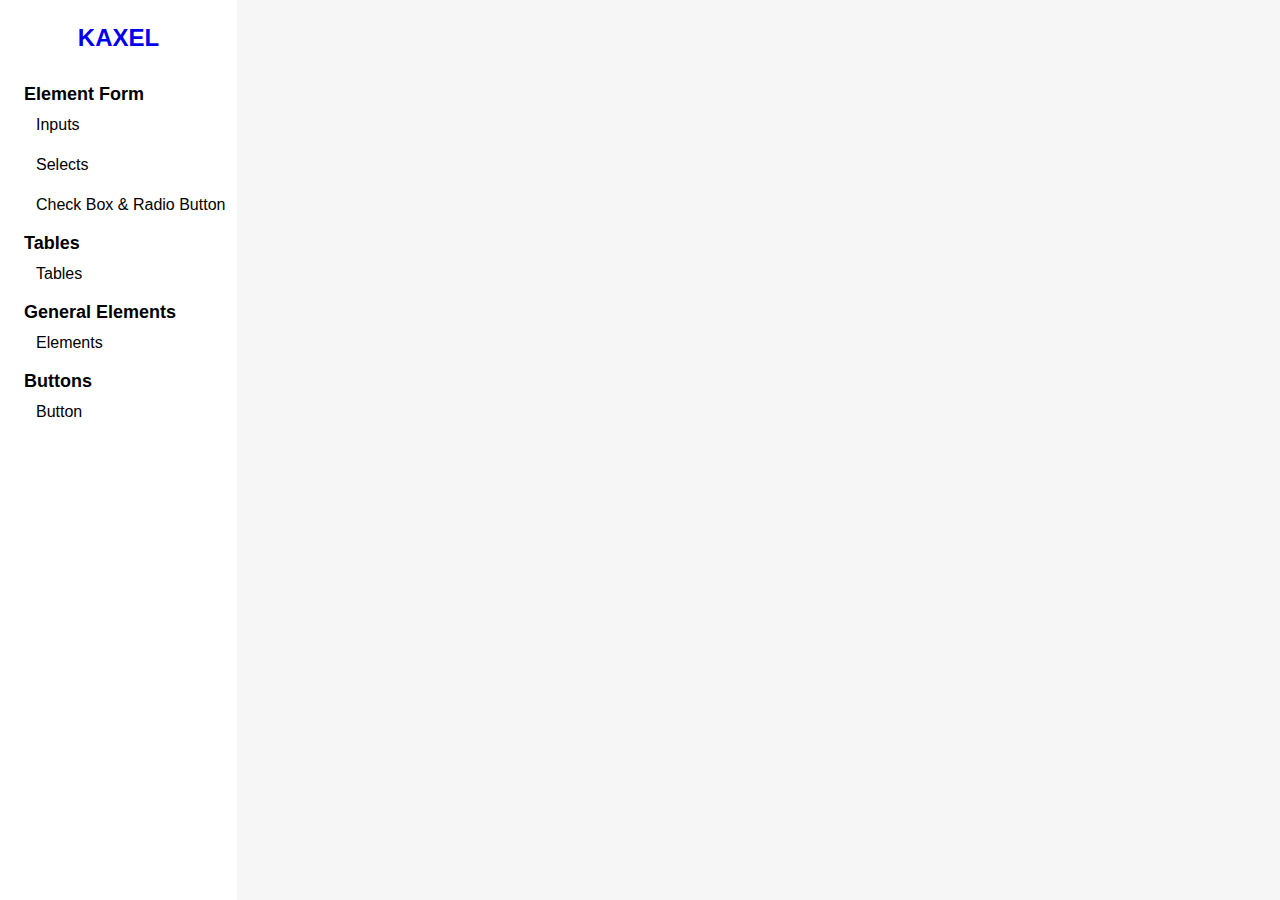
<file: index.html>
<!DOCTYPE html>
<html lang="en">

<head>
    <meta charset="UTF-8">
    <meta http-equiv="X-UA-Compatible" content="IE=edge">
    <meta name="viewport" content="width=device-width, initial-scale=1.0">
    <link rel="stylesheet" href="assets/index.css">
    <script src="https://ajax.googleapis.com/ajax/libs/jquery/3.6.1/jquery.min.js"></script>
    <script type="text/javascript" src="script.js"></script>
    <title>Document</title>
</head>

<body>
    <div class="app">
        <aside class="sidebar">
            <h1><a href="index.html">KAXEL</a></h1>
            <nav class="menu">
                <div class="parent">
                    Element Form
                    <a href="inputs.html" target="iframe" class="menu-item">Inputs</a>
                    <a href="selects.html" target="iframe" class="menu-item">Selects</a>
                    <a href="checkbox.html" target="iframe" class="menu-item">Check Box & Radio Button</a>
                </div>
                <div class="parent">
                    Tables
                    <a href="tables.html" target="iframe" class="menu-item">Tables</a>
                </div>
                <div class="parent">
                    General Elements
                    <a href="generales.html" target="iframe" class="menu-item">Elements</a>
                </div>
                <div class="parent">
                    Buttons
                    <a href="buttons.html" target="iframe" class="menu-item">Button</a>
                </div>
            </nav>
        </aside>
        <main class="content">
            <div class="menu-toggle">
                <div class="hamburger">
                    <span class="bar"></span>
                </div>
            </div>
            <iframe class="iframe" name="iframe" frameborder="0""></iframe>
        </main>
    </div>
</body>

</html>
</file>
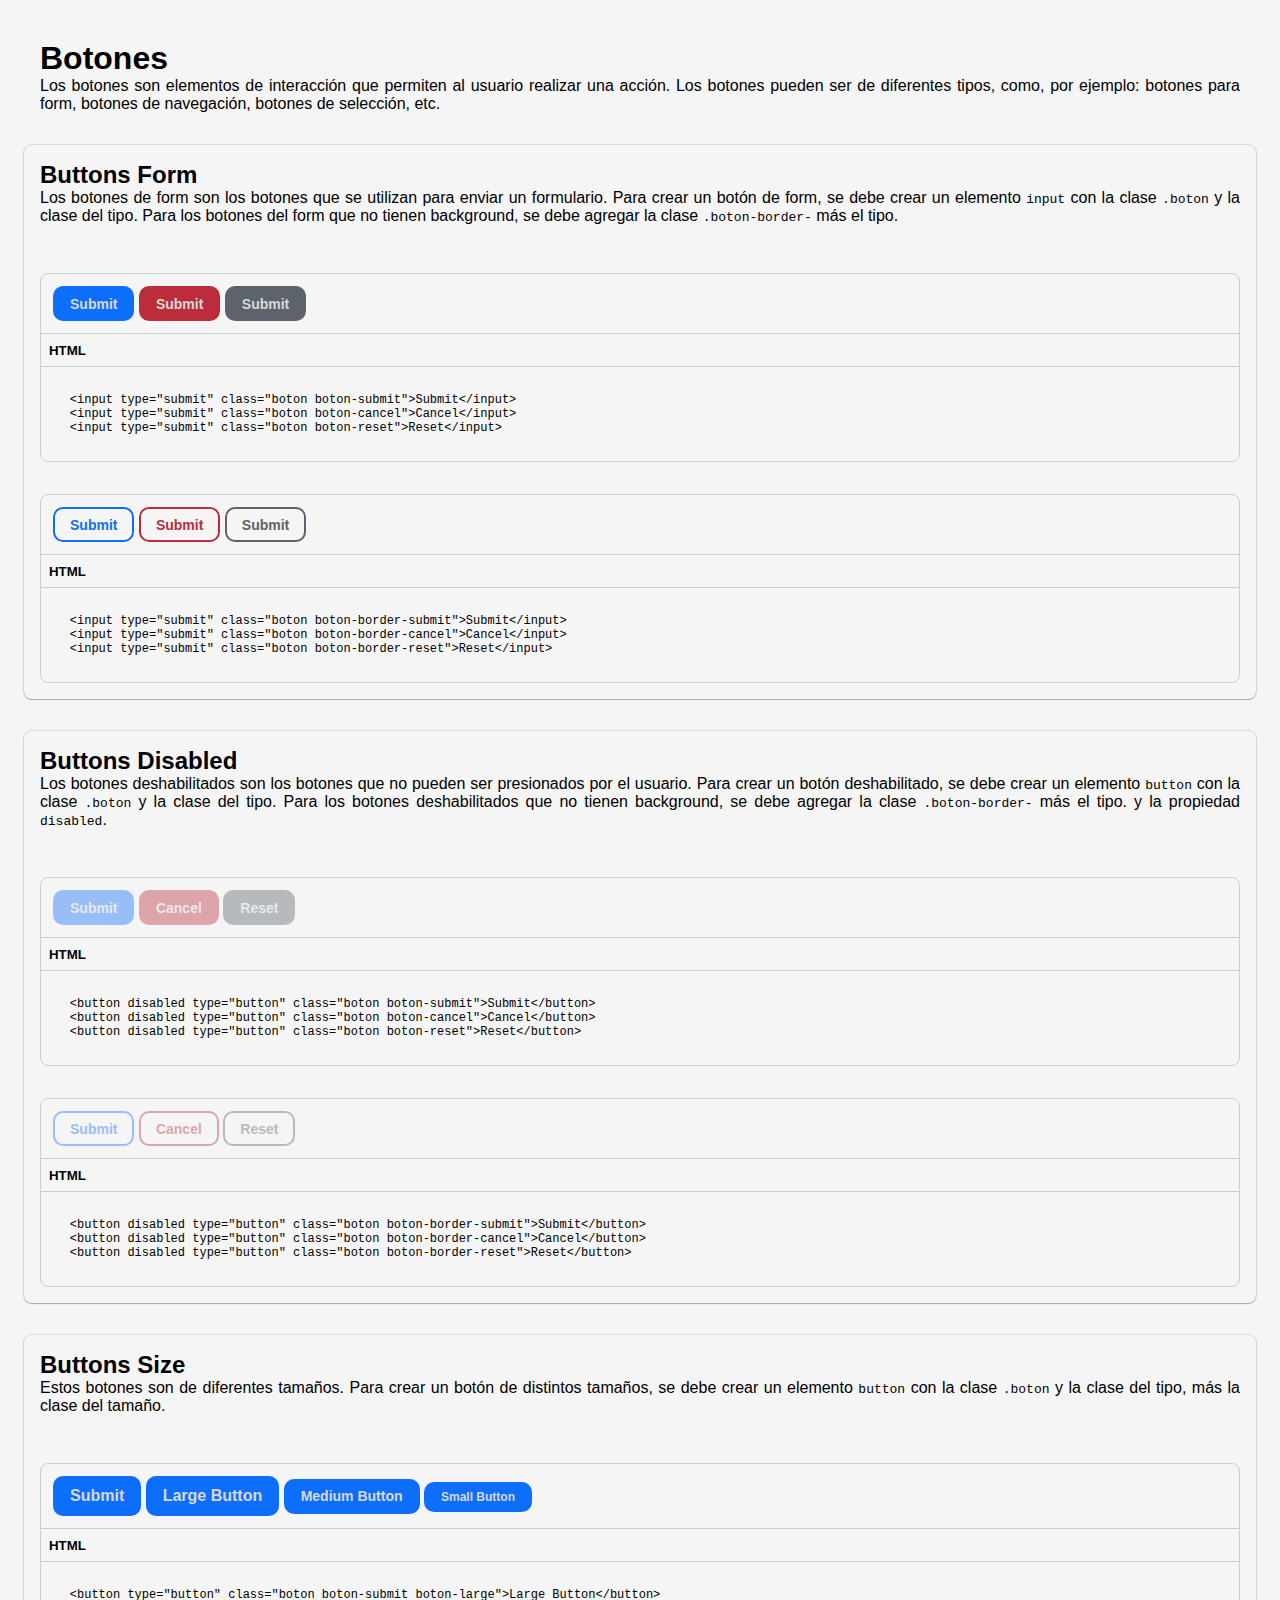
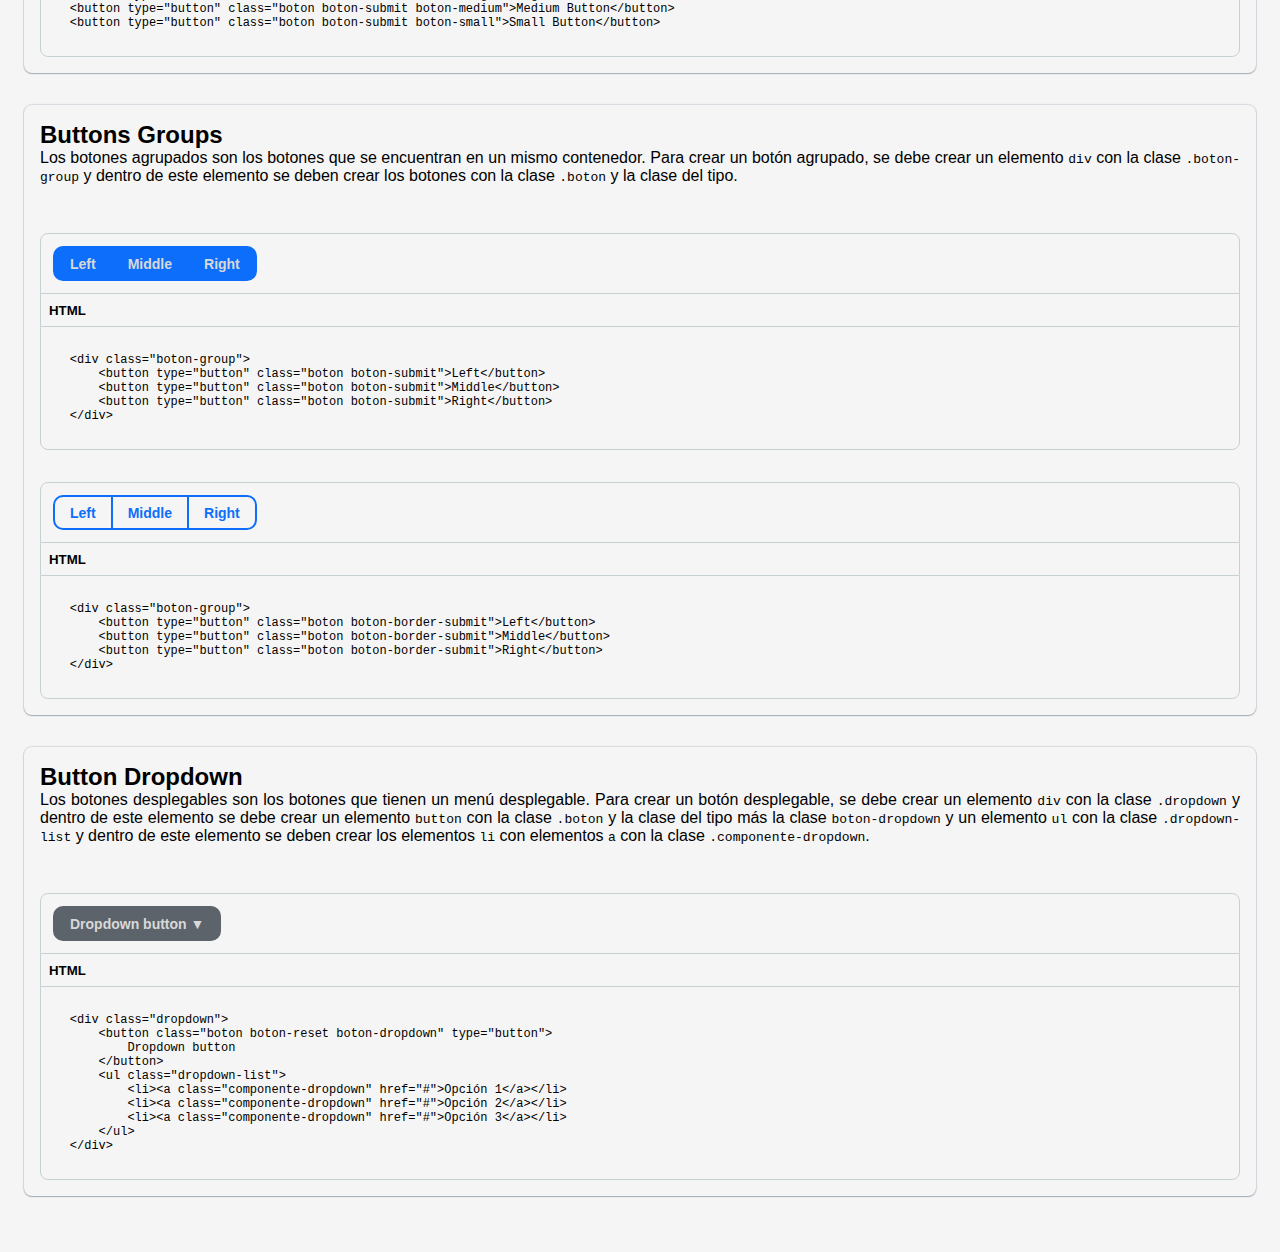
<file: buttons.html>
<!DOCTYPE html>
<html lang="en">

<head>
    <meta charset="UTF-8">
    <meta http-equiv="X-UA-Compatible" content="IE=edge">
    <link rel="stylesheet" href="assets/style.css">
    <link rel="stylesheet" href="assets/kaxel.css">
    <meta name="viewport" content="width=device-width, initial-scale=1.0">
    <title>Document</title>
</head>

<body>
    <main class="intro">
        <header class="m-b-3">
            <h1>Botones</h1>
            <p>
                Los botones son elementos de interacción que permiten al usuario realizar una acción. Los botones pueden
                ser
                de diferentes tipos, como, por ejemplo: botones para form, botones de navegación, botones de selección,
                etc.
            </p>
        </header>
        <section>
            <div class="component">
                <header class="m-b-3">
                    <h2>Buttons Form</h2>
                    <p>
                        Los botones de form son los botones que se utilizan para enviar un formulario. Para crear un
                        botón de
                        form, se debe crear un elemento <code>input</code> con la clase <code>.boton</code> y la clase
                        del tipo.
                        Para los botones del form que no tienen background, se debe agregar la clase
                        <code>.boton-border-</code> más el tipo.
                    </p>
                </header>
                <div class="select-component">
                    <div class="display" style="display: block;">
                        <input type="submit" class="boton boton-submit" value="Submit">
                        <input type="submit" class="boton boton-cancel" value="Submit">
                        <input type="submit" class="boton boton-reset" value="Submit">
                    </div>
                    <div class="pre-code">
                        <h5>HTML</h5>
                    </div>
                    <div class="code">
                        <!--Inert code without wite space-->
                        <pre><code>  
    &lt;input type="submit" class="boton boton-submit"&gt;Submit&lt;/input&gt;
    &lt;input type="submit" class="boton boton-cancel"&gt;Cancel&lt;/input&gt;
    &lt;input type="submit" class="boton boton-reset"&gt;Reset&lt;/input&gt;
                        </code></pre>
                    </div>
                </div>
                <div class="select-component">
                    <div class="display" style="display: block;">
                        <input type="submit" class="boton boton-border-submit" value="Submit">
                        <input type="submit" class="boton boton-border-cancel" value="Submit">
                        <input type="submit" class="boton boton-border-reset" value="Submit">
                    </div>
                    <div class="pre-code">
                        <h5>HTML</h5>
                    </div>
                    <div class="code">
                        <!--Inert code without wite space-->
                        <pre><code>  
    &lt;input type="submit" class="boton boton-border-submit"&gt;Submit&lt;/input&gt;
    &lt;input type="submit" class="boton boton-border-cancel"&gt;Cancel&lt;/input&gt;
    &lt;input type="submit" class="boton boton-border-reset"&gt;Reset&lt;/input&gt;
                        </code></pre>
                    </div>
                </div>
            </div>
            <div class="component">
                <header class="m-b-3">
                    <h2>Buttons Disabled</h2>
                    <p>
                        Los botones deshabilitados son los botones que no pueden ser presionados por el usuario. Para
                        crear un botón deshabilitado, se debe crear un elemento <code>button</code> con la clase
                        <code>.boton</code> y la clase del tipo. Para los botones deshabilitados que no tienen
                        background, se debe agregar la clase <code>.boton-border-</code> más el tipo. y la propiedad
                        <code>disabled</code>.
                    </p>
                </header>
                <div class="select-component">
                    <div class="display" style="display: block;">
                        <button disabled type="button" class="boton boton-submit">Submit</button>
                        <button disabled type="button" class="boton boton-cancel">Cancel</button>
                        <button disabled type="button" class="boton boton-reset">Reset</button>
                    </div>
                    <div class="pre-code">
                        <h5>HTML</h5>
                    </div>
                    <div class="code">
                        <!--Inert code without wite space-->
                        <pre><code>  
    &lt;button disabled type="button" class="boton boton-submit"&gt;Submit&lt;/button&gt;
    &lt;button disabled type="button" class="boton boton-cancel"&gt;Cancel&lt;/button&gt;
    &lt;button disabled type="button" class="boton boton-reset"&gt;Reset&lt;/button&gt;
                        </code></pre>
                    </div>
                </div>
                <div class="select-component">
                    <div class="display" style="display: block;">
                        <button disabled type="button" class="boton boton-border-submit">Submit</button>
                        <button disabled type="button" class="boton boton-border-cancel">Cancel</button>
                        <button disabled type="button" class="boton boton-border-reset">Reset</button>
                    </div>
                    <div class="pre-code">
                        <h5>HTML</h5>
                    </div>
                    <div class="code">
                        <!--Inert code without wite space-->
                        <pre><code>  
    &lt;button disabled type="button" class="boton boton-border-submit"&gt;Submit&lt;/button&gt;
    &lt;button disabled type="button" class="boton boton-border-cancel"&gt;Cancel&lt;/button&gt;
    &lt;button disabled type="button" class="boton boton-border-reset"&gt;Reset&lt;/button&gt;
                        </code></pre>
                    </div>
                </div>
            </div>
            <div class="component">
                <header class="m-b-3">
                    <h2>Buttons Size</h2>
                    <p>
                        Estos botones son de diferentes tamaños. Para crear un botón de distintos
                        tamaños, se debe crear un elemento <code>button</code> con la clase <code>.boton</code> y la
                        clase del tipo, más la clase del tamaño.
                    </p>
                </header>
                <div class="select-component">
                    <div class="display" style="align-items: center; display: block;">

                        <input type="submit" class="boton boton-submit boton-large">
                        <button type="button" class="boton boton-submit boton-large">Large Button</button>
                        <button type="button" class="boton boton-submit boton-medium">Medium Button</button>
                        <button type="button" class="boton boton-submit boton-small">Small Button</button>
                    </div>
                    <div class="pre-code">
                        <h5>HTML</h5>
                    </div>
                    <div class="code">
                        <!--Inert code without wite space-->
                        <pre><code>  
    &lt;button type="button" class="boton boton-submit boton-large"&gt;Large Button&lt;/button&gt; 
    &lt;button type="button" class="boton boton-submit boton-medium"&gt;Medium Button&lt;/button&gt;
    &lt;button type="button" class="boton boton-submit boton-small"&gt;Small Button&lt;/button&gt;
                        </code></pre>
                    </div>
                </div>
            </div>
            <div class="component">
                <header class="m-b-3">
                    <h2>Buttons Groups</h2>
                    <p>
                        Los botones agrupados son los botones que se encuentran en un mismo contenedor. Para
                        crear un botón agrupado, se debe crear un elemento <code>div</code> con la clase
                        <code>.boton-group</code> y dentro de este elemento se deben crear los botones con la
                        clase <code>.boton</code> y la clase del tipo.
                    </p>
                </header>
                <div class="select-component">
                    <div class="display">
                        <div class="boton-group">
                            <button type="button" class="boton boton-submit">Left</button>
                            <button type="button" class="boton boton-submit">Middle</button>
                            <button type="button" class="boton boton-submit">Right</button>
                        </div>
                    </div>
                    <div class="pre-code">
                        <h5>HTML</h5>
                    </div>
                    <div class="code">
                        <pre><code>  
    &lt;div class="boton-group"&gt;
        &lt;button type="button" class="boton boton-submit"&gt;Left&lt;/button&gt;
        &lt;button type="button" class="boton boton-submit"&gt;Middle&lt;/button&gt;
        &lt;button type="button" class="boton boton-submit"&gt;Right&lt;/button&gt;
    &lt;/div&gt;
                        </code></pre>
                    </div>
                </div>
                <div class="select-component">
                    <div class="display">
                        <div class="boton-group">
                            <button type="button" class="boton boton-border-submit">Left</button>
                            <button type="button" class="boton boton-border-submit">Middle</button>
                            <button type="button" class="boton boton-border-submit">Right</button>
                        </div>
                    </div>
                    <div class="pre-code">
                        <h5>HTML</h5>
                    </div>
                    <div class="code">
                        <pre><code>  
    &lt;div class="boton-group"&gt;
        &lt;button type="button" class="boton boton-border-submit"&gt;Left&lt;/button&gt;
        &lt;button type="button" class="boton boton-border-submit"&gt;Middle&lt;/button&gt;
        &lt;button type="button" class="boton boton-border-submit"&gt;Right&lt;/button&gt;
    &lt;/div&gt;
                        </code></pre>
                    </div>
                </div>
            </div>
            <div class="component">
                <header class="m-b-3">
                    <h2>Button Dropdown</h2>
                    <p>
                        Los botones desplegables son los botones que tienen un menú desplegable. Para crear un
                        botón desplegable, se debe crear un elemento <code>div</code> con la clase
                        <code>.dropdown</code> y dentro de este elemento se debe crear un elemento
                        <code>button</code> con la clase <code>.boton</code> y la clase del tipo más la clase
                        <code>boton-dropdown</code> y un elemento
                        <code>ul</code> con la clase <code>.dropdown-list</code> y dentro de este
                        elemento se deben crear los elementos <code>li</code> con elementos <code>a</code> con la clase
                        <code>.componente-dropdown</code>.
                    </p>
                </header>
                <div class="select-component">
                    <div class="display" style="overflow-y: inherit;">
                        <div class="dropdown">
                            <button class="boton boton-reset boton-dropdown" type="button">
                                Dropdown button
                            </button>
                            <ul class="dropdown-list">
                                <li><a class="componente-dropdown" href="#">Opción 1</a></li>
                                <li><a class="componente-dropdown" href="#">Opción 2</a></li>
                                <li><a class="componente-dropdown" href="#">Opción 3</a></li>
                            </ul>
                        </div>
                    </div>
                    <div class="pre-code">
                        <h5>HTML</h5>
                    </div>
                    <div class="code">
                        <!--Inert code without wite space-->
                        <pre><code>  
    &lt;div class="dropdown"&gt;
        &lt;button class="boton boton-reset boton-dropdown" type="button"&gt;
            Dropdown button
        &lt;/button&gt;
        &lt;ul class="dropdown-list"&gt;
            &lt;li&gt;&lt;a class="componente-dropdown" href="#"&gt;Opción 1&lt;/a&gt;&lt;/li&gt;
            &lt;li&gt;&lt;a class="componente-dropdown" href="#"&gt;Opción 2&lt;/a&gt;&lt;/li&gt;
            &lt;li&gt;&lt;a class="componente-dropdown" href="#"&gt;Opción 3&lt;/a&gt;&lt;/li&gt;
        &lt;/ul&gt;
    &lt;/div&gt;
                        </code></pre>
                    </div>
                </div>
            </div>
        </section>
    </main>
</body>

</html>
</file>
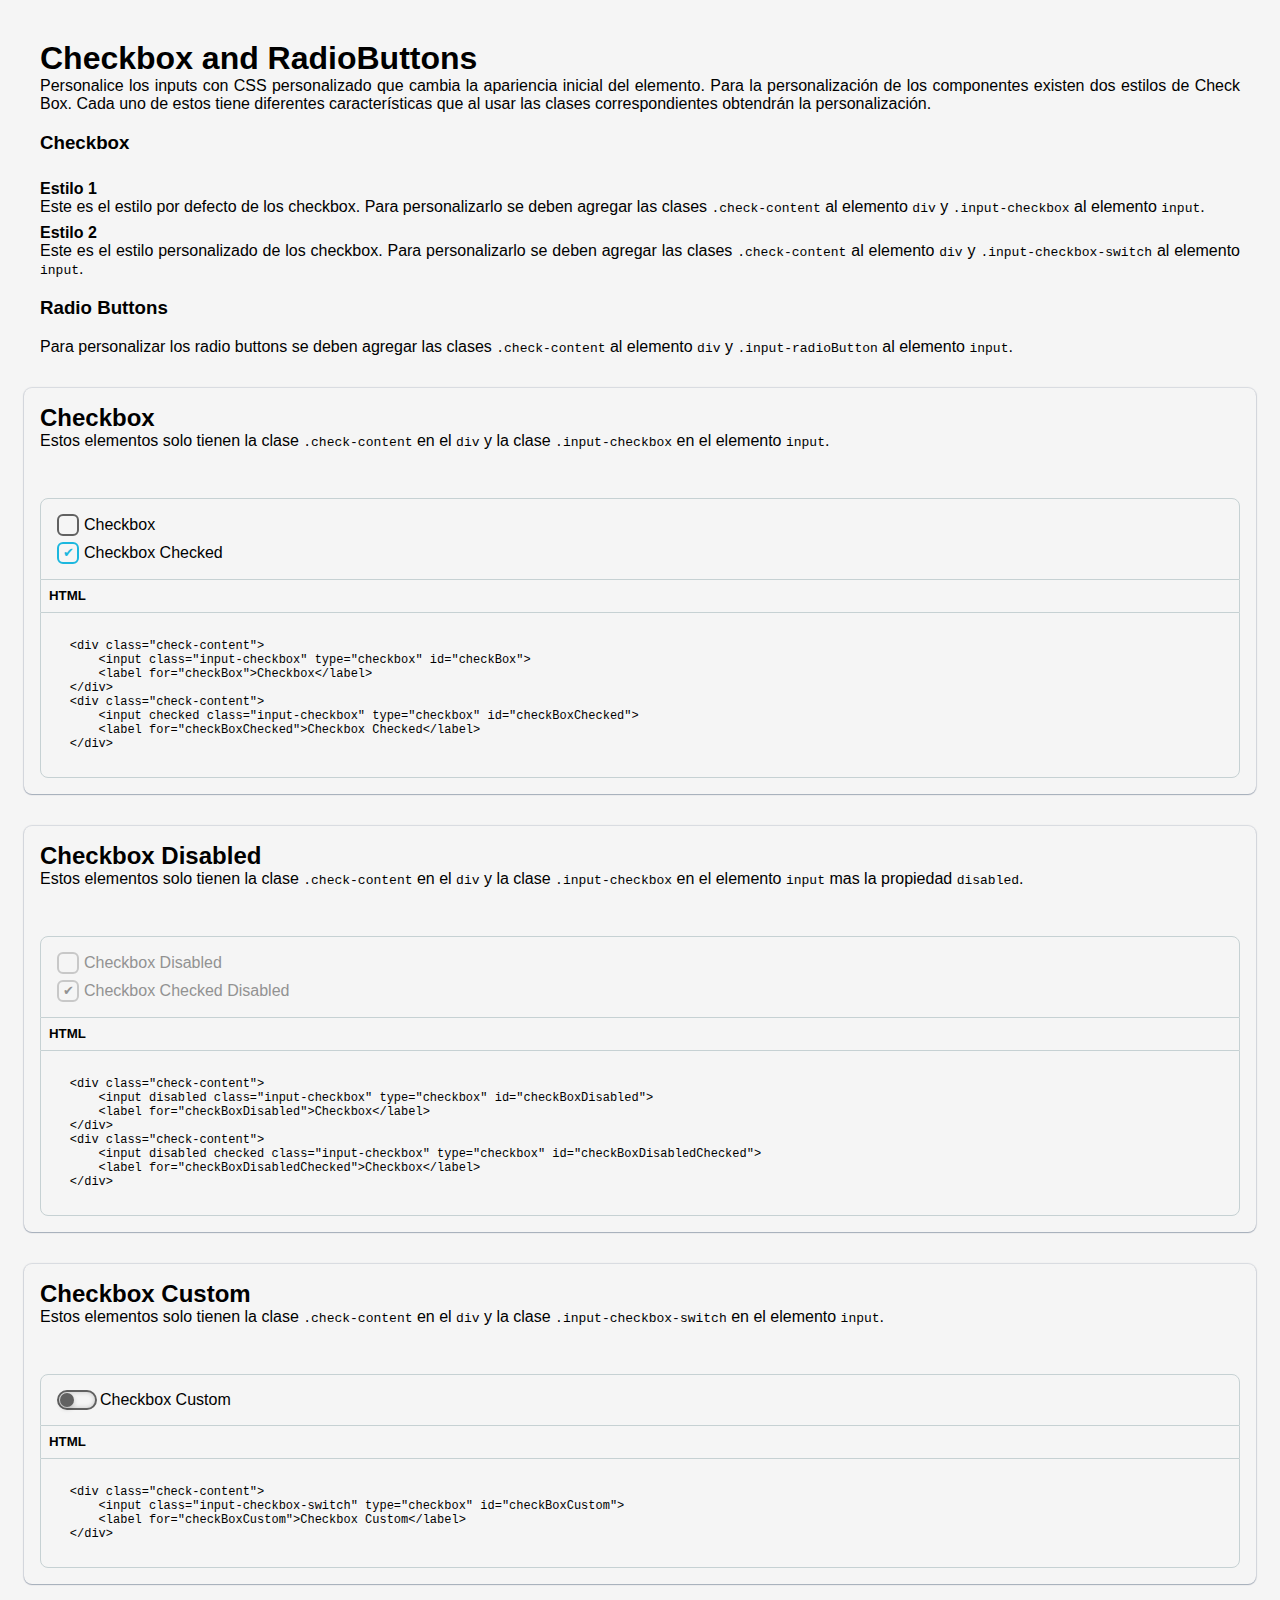
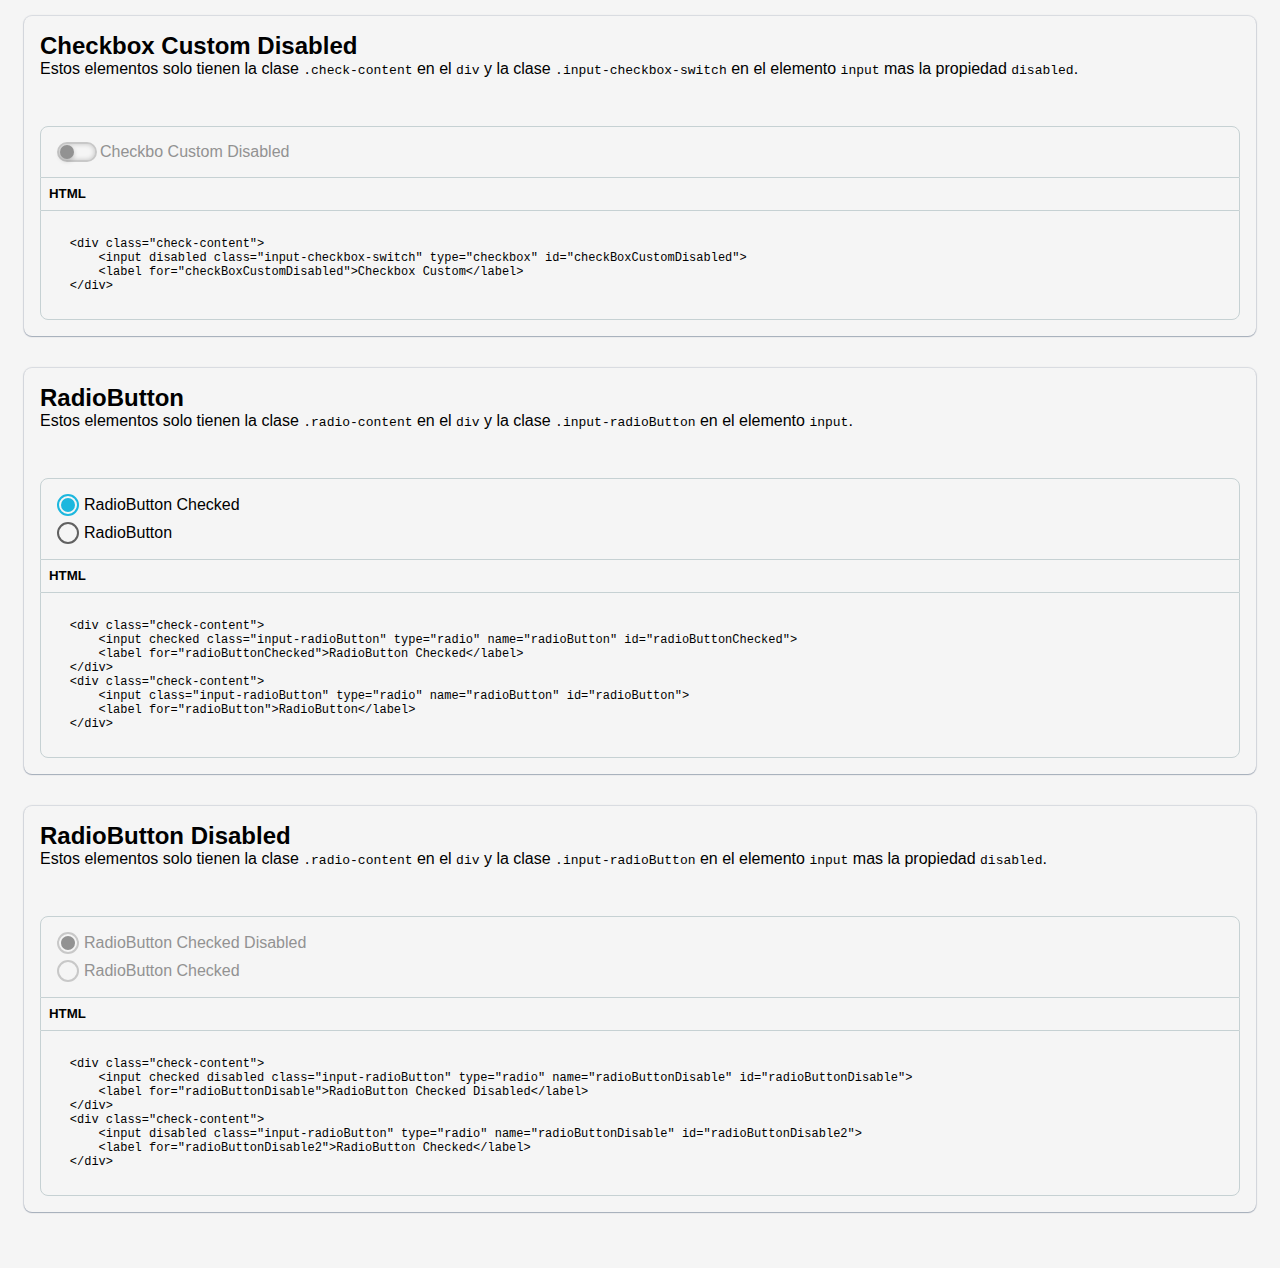
<file: checkbox.html>
<!DOCTYPE html>
<html lang="en">

<head>
    <meta charset="UTF-8">
    <meta http-equiv="X-UA-Compatible" content="IE=edge">
    <!-- <link rel="stylesheet" href="assets/style.css"> -->
    <link rel="stylesheet" href="assets/kaxel.css">
    <link rel="stylesheet" href="assets/style.css">
    <meta name="viewport" content="width=device-width, initial-scale=1.0">
    <title>Document</title>
</head>

<body>
    <main class="intro">
        <header class="m-b-3">
            <h1>Checkbox and RadioButtons</h1>
            <p>Personalice los inputs con CSS personalizado que cambia la apariencia inicial del elemento.
                Para la personalización de los componentes existen dos estilos de Check Box. Cada uno de estos tiene
                diferentes características que
                al usar las clases correspondientes obtendrán la personalización.
            </p>
            <h3>Checkbox</h3>
            <h4>Estilo 1</h4>
            <p>Este es el estilo por defecto de los checkbox. Para personalizarlo se deben
                agregar las clases <code>.check-content</code> al elemento <code>div</code> y
                <code>.input-checkbox</code> al
                elemento <code>input</code>.
            </p>
            <h4>Estilo 2</h4>
            <p>Este es el estilo personalizado de los checkbox. Para personalizarlo se deben
                agregar las clases <code>.check-content</code> al elemento <code>div</code> y
                <code>.input-checkbox-switch</code> al
                elemento <code>input</code>.
            </p>
            <h3>Radio Buttons</h3>
            <p>Para personalizar los radio buttons se deben agregar las clases <code>.check-content</code> al elemento
                <code>div</code> y <code>.input-radioButton</code> al elemento <code>input</code>.
        </header>
        <section>
            <div class="component">
                <header class="m-b-3">
                    <h2>Checkbox</h2>
                    <p>Estos elementos solo tienen la clase <code>.check-content</code> en el <code>div</code> y la
                        clase <code>.input-checkbox</code> en el elemento <code>input</code>.
                    </p>
                </header>
                <div class="select-component">
                    <div class="display" style="flex-direction: column !important;">
                        <div class="check-content">
                            <input class="input-checkbox" type="checkbox" id="checkBox">
                            <label for="checkBox">Checkbox</label>
                        </div>
                        <div class="check-content">
                            <input checked class="input-checkbox" type="checkbox" id="checkBoxChecked">
                            <label for="checkBoxChecked">Checkbox Checked</label>
                        </div>
                    </div>
                    <div class="pre-code">
                        <h5>HTML</h5>
                    </div>
                    <div class="code">
                        <!--Inert code without wite space-->
                        <pre><code>  
    &lt;div class="check-content"&gt;
        &lt;input class="input-checkbox" type="checkbox" id="checkBox"&gt;
        &lt;label for="checkBox"&gt;Checkbox&lt;/label&gt;
    &lt;/div&gt;
    &lt;div class="check-content"&gt;
        &lt;input checked class="input-checkbox" type="checkbox" id="checkBoxChecked"&gt;
        &lt;label for="checkBoxChecked"&gt;Checkbox Checked&lt;/label&gt;
    &lt;/div&gt;
                        </code></pre>
                    </div>
                </div>
            </div>
            <div class="component">
                <header class="m-b-3">
                    <h2>Checkbox Disabled</h2>
                    <p>Estos elementos solo tienen la clase <code>.check-content</code> en el <code>div</code> y la
                        clase <code>.input-checkbox</code> en el elemento <code>input</code> mas la propiedad
                        <code>disabled</code>.
                    </p>
                </header>
                <div class="select-component">
                    <div class="display" style="flex-direction: column !important;">
                        <div class="check-content">
                            <input disabled class="input-checkbox" type="checkbox" id="checkBoxDisabled">
                            <label for="checkBoxDisabled">Checkbox Disabled</label>
                        </div>
                        <div class="check-content">
                            <input disabled checked class="input-checkbox" type="checkbox" id="checkBoxDisabledChecked">
                            <label for="checkBoxDisabledChecked">Checkbox Checked Disabled </label>
                        </div>
                    </div>
                    <div class="pre-code">
                        <h5>HTML</h5>
                    </div>
                    <div class="code">
                        <!--Inert code without wite space-->
                        <pre><code>  
    &lt;div class="check-content"&gt;
        &lt;input disabled class="input-checkbox" type="checkbox" id="checkBoxDisabled"&gt;
        &lt;label for="checkBoxDisabled"&gt;Checkbox&lt;/label&gt;
    &lt;/div&gt;
    &lt;div class="check-content"&gt;
        &lt;input disabled checked class="input-checkbox" type="checkbox" id="checkBoxDisabledChecked"&gt;
        &lt;label for="checkBoxDisabledChecked"&gt;Checkbox&lt;/label&gt;
    &lt;/div&gt;
                        </code></pre>
                    </div>
                </div>
            </div>
            <div class="component">
                <header class="m-b-3">
                    <h2>Checkbox Custom</h2>
                    <p>
                        Estos elementos solo tienen la clase <code>.check-content</code> en el <code>div</code> y la
                        clase <code>.input-checkbox-switch</code> en el elemento <code>input</code>.
                    </p>
                </header>
                <div class="select-component">
                    <div class="display" style="flex-direction: column !important;">
                        <div class="check-content">
                            <input class="input-checkbox-switch" type="checkbox" id="checkBoxCustom">
                            <label for="checkBoxCustom">Checkbox Custom</label>
                        </div>
                    </div>
                    <div class="pre-code">
                        <h5>HTML</h5>
                    </div>
                    <div class="code">
                        <!--Inert code without wite space-->
                        <pre><code>  
    &lt;div class="check-content"&gt;
        &lt;input class="input-checkbox-switch" type="checkbox" id="checkBoxCustom"&gt;
        &lt;label for="checkBoxCustom"&gt;Checkbox Custom&lt;/label&gt;
    &lt;/div&gt;
                        </code></pre>
                    </div>
                </div>
            </div>
            <div class="component">
                <header class="m-b-3">
                    <h2>Checkbox Custom Disabled</h2>
                    <p>
                        Estos elementos solo tienen la clase <code>.check-content</code> en el <code>div</code> y la
                        clase <code>.input-checkbox-switch</code> en el elemento <code>input</code> mas la propiedad
                        <code>disabled</code>.
                    </p>
                </header>
                <div class="select-component">
                    <div class="display" style="flex-direction: column !important;">
                        <div class="check-content">
                            <input disabled class="input-checkbox-switch" type="checkbox" id="checkBoxCustomDisabled">
                            <label for="checkBoxCustomDisabled">Checkbo Custom Disabled</label>
                        </div>
                    </div>
                    <div class="pre-code">
                        <h5>HTML</h5>
                    </div>
                    <div class="code">
                        <!--Inert code without wite space-->
                        <pre><code>  
    &lt;div class="check-content"&gt;
        &lt;input disabled class="input-checkbox-switch" type="checkbox" id="checkBoxCustomDisabled"&gt;
        &lt;label for="checkBoxCustomDisabled"&gt;Checkbox Custom&lt;/label&gt;
    &lt;/div&gt;
                        </code></pre>
                    </div>
                </div>
            </div>
            <div class="component">
                <header class="m-b-3">
                    <h2>RadioButton</h2>
                    <p>
                        Estos elementos solo tienen la clase <code>.radio-content</code> en el <code>div</code> y la
                        clase <code>.input-radioButton</code> en el elemento <code>input</code>.
                    </p>
                </header>
                <div class="select-component">
                    <div class="display" style="flex-direction: column !important;">
                        <div class="check-content">
                            <input checked class="input-radioButton" type="radio" name="radioButton"
                                id="radioButtonChecked">
                            <label for="radioButtonChecked">RadioButton Checked</label>
                        </div>
                        <div class="check-content">
                            <input class="input-radioButton" type="radio" name="radioButton" id="radioButton">
                            <label for="radioButton">RadioButton</label>
                        </div>
                    </div>
                    <div class="pre-code">
                        <h5>HTML</h5>
                    </div>
                    <div class="code">
                        <!--Inert code without wite space-->
                        <pre><code>  
    &lt;div class="check-content"&gt;
        &lt;input checked class="input-radioButton" type="radio" name="radioButton" id="radioButtonChecked"&gt;
        &lt;label for="radioButtonChecked"&gt;RadioButton Checked&lt;/label&gt;
    &lt;/div&gt;
    &lt;div class="check-content"&gt;
        &lt;input class="input-radioButton" type="radio" name="radioButton" id="radioButton"&gt;
        &lt;label for="radioButton"&gt;RadioButton&lt;/label&gt;
    &lt;/div&gt;
                        </code></pre>
                    </div>
                </div>
            </div>
            <div class="component">
                <header class="m-b-3">
                    <h2>RadioButton Disabled</h2>
                    <p>
                        Estos elementos solo tienen la clase <code>.radio-content</code> en el <code>div</code> y la
                        clase <code>.input-radioButton</code> en el elemento <code>input</code> mas la propiedad
                        <code>disabled</code>.
                    </p>
                </header>
                <div class="select-component">
                    <div class="display" style="flex-direction: column !important;">
                        <div class="check-content">
                            <input checked disabled class="input-radioButton" type="radio" name="radioButtonDisable"
                                id="radioButtonDisable">
                            <label for="radioButtonDisable">RadioButton Checked Disabled</label>
                        </div>
                        <div class="check-content">
                            <input disabled class="input-radioButton" type="radio" name="radioButtonDisable"
                                id="radioButtonDisable2">
                            <label for="radioButtonDisable2">RadioButton Checked</label>
                        </div>
                    </div>
                    <div class="pre-code">
                        <h5>HTML</h5>
                    </div>
                    <div class="code">
                        <!--Inert code without wite space-->
                        <pre><code>  
    &lt;div class="check-content"&gt;
        &lt;input checked disabled class="input-radioButton" type="radio" name="radioButtonDisable" id="radioButtonDisable"&gt;
        &lt;label for="radioButtonDisable"&gt;RadioButton Checked Disabled&lt;/label&gt;
    &lt;/div&gt;
    &lt;div class="check-content"&gt;
        &lt;input disabled class="input-radioButton" type="radio" name="radioButtonDisable" id="radioButtonDisable2"&gt;
        &lt;label for="radioButtonDisable2"&gt;RadioButton Checked&lt;/label&gt;
    &lt;/div&gt;
                        </code></pre>
                    </div>
                </div>
            </div>
        </section>
    </main>
</body>

</html>
</file>
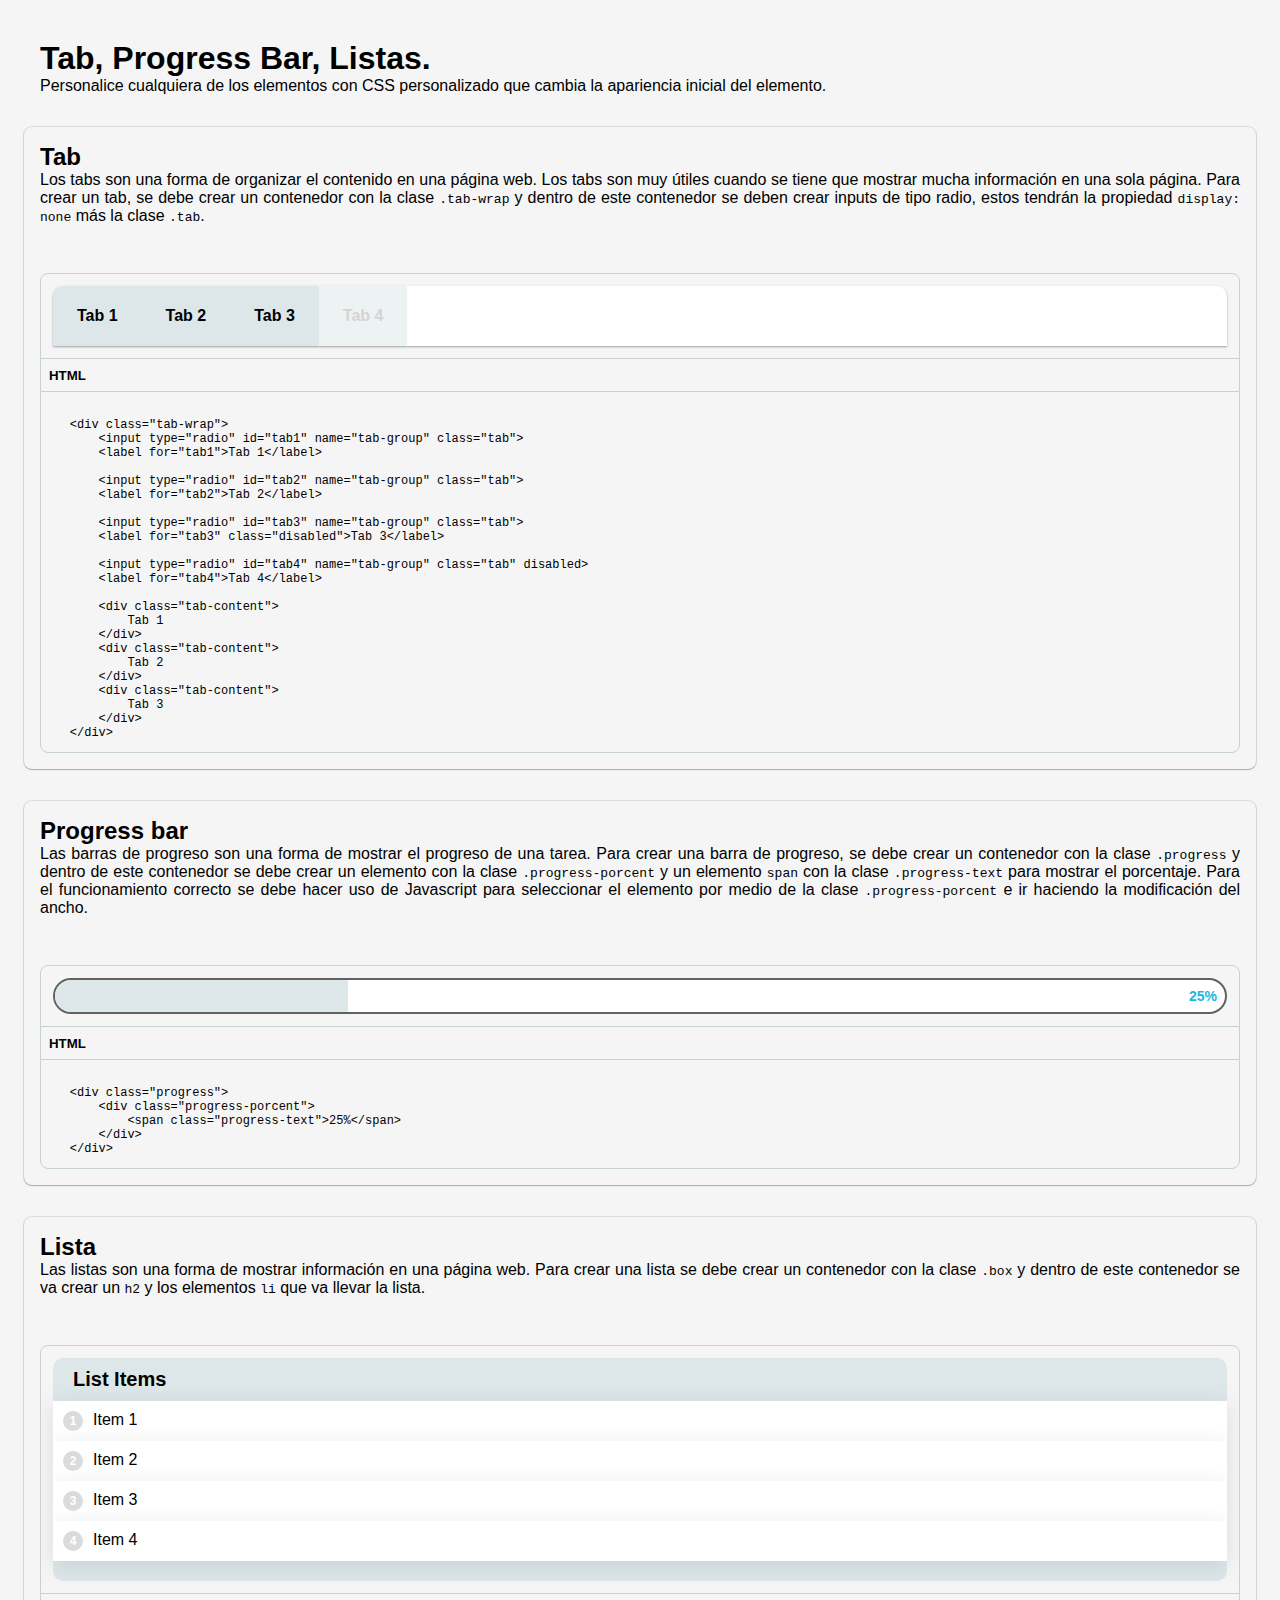
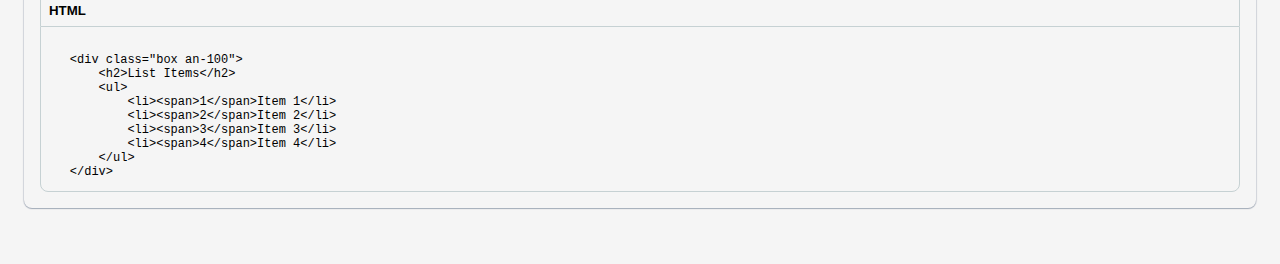
<file: generales.html>
<!DOCTYPE html>
<html lang="en">

<head>
    <meta charset="UTF-8">
    <meta http-equiv="X-UA-Compatible" content="IE=edge">
    <meta name="viewport" content="width=device-width, initial-scale=1.0">
    <link rel="stylesheet" href="assets/style.css">
    <link rel="stylesheet" href="assets/kaxel.css">

    <title>Document</title>
</head>

<body>
    <main class="intro">
        <header class="m-b-3">
            <h1>Tab, Progress Bar, Listas.</h1>
            <p>Personalice cualquiera de los elementos con CSS personalizado que cambia la apariencia inicial del
                elemento.
            </p>
        </header>
        <section>
            <div class="component">
                <header class="m-b-3">
                    <h2>Tab</h2>
                    <p>
                        Los tabs son una forma de organizar el contenido en una página web. Los tabs son
                        muy útiles cuando se tiene que mostrar mucha información en una sola página.
                        Para crear un tab, se debe crear un contenedor con la clase <code>.tab-wrap</code> y dentro
                        de este contenedor se deben crear inputs de tipo radio, estos tendrán la propiedad
                        <code>display: none</code> más la clase <code>.tab</code>.
                    </p>
                </header>
                <div class="select-component">
                    <div class="display">
                        <div class="tab-wrap">
                            <input type="radio" id="tab1" name="tab-group" class="tab">
                            <label for="tab1">Tab 1</label>

                            <input type="radio" id="tab2" name="tab-group" class="tab">
                            <label for="tab2">Tab 2</label>

                            <input type="radio" id="tab3" name="tab-group" class="tab">
                            <label for="tab3">Tab 3</label>

                            <input type="radio" id="tab4" name="tab-group" class="tab" disabled>
                            <label for="tab4">Tab 4</label>
                            <div class="tab-content">
                                Tab 1
                            </div>
                            <div class="tab-content">
                                Tab 2
                            </div>
                            <div class="tab-content">
                                Tab 3
                            </div>
                        </div>
                    </div>
                    <div class="pre-code">
                        <h5>HTML</h5>
                    </div>
                    <div class="code">
                        <pre><code>
    &lt;div class="tab-wrap"&gt;
        &lt;input type="radio" id="tab1" name="tab-group" class="tab"&gt;
        &lt;label for="tab1"&gt;Tab 1&lt;/label&gt;

        &lt;input type="radio" id="tab2" name="tab-group" class="tab"&gt;
        &lt;label for="tab2"&gt;Tab 2&lt;/label&gt;

        &lt;input type="radio" id="tab3" name="tab-group" class="tab"&gt;
        &lt;label for="tab3" class="disabled"&gt;Tab 3&lt;/label&gt;

        &lt;input type="radio" id="tab4" name="tab-group" class="tab" disabled&gt;
        &lt;label for="tab4"&gt;Tab 4&lt;/label&gt;

        &lt;div class="tab-content"&gt;
            Tab 1
        &lt;/div&gt;
        &lt;div class="tab-content"&gt;
            Tab 2
        &lt;/div&gt;
        &lt;div class="tab-content"&gt;
            Tab 3
        &lt;/div&gt;
    &lt;/div&gt;</code></pre>
                    </div>
                </div>
            </div>
            <div class="component">
                <header class="m-b-3">
                    <h2>Progress bar</h2>
                    <p>
                        Las barras de progreso son una forma de mostrar el progreso de una tarea. Para crear una
                        barra de progreso, se debe crear un contenedor con la clase <code>.progress</code> y
                        dentro de este contenedor se debe crear un elemento con la clase <code>.progress-porcent</code>
                        y
                        un elemento <code>span</code> con la clase <code>.progress-text</code> para mostrar el
                        porcentaje. Para el funcionamiento correcto se debe hacer uso de Javascript para seleccionar el
                        elemento por medio de la clase <code>.progress-porcent</code> e ir haciendo la modificación del
                        ancho.
                    </p>
                </header>
                <div class="select-component">
                    <div class="display">
                        <div class="progress">
                            <div class="progress-porcent">
                                <span class="progress-text">25%</span>
                            </div>
                        </div>
                    </div>
                    <div class="pre-code">
                        <h5>HTML</h5>
                    </div>
                    <div class="code">
                        <pre><code>
    &lt;div class="progress"&gt;
        &lt;div class="progress-porcent"&gt;
            &lt;span class="progress-text"&gt;25%&lt;/span&gt;
        &lt;/div&gt;
    &lt;/div&gt;</code></pre>
                        </code></pre>
                    </div>
                </div>
            </div>
            <div class="component">
                <header class="m-b-3">
                    <h2>Lista</h2>
                    <p>
                        Las listas son una forma de mostrar información en una página web. Para crear una lista se
                        debe crear un contenedor con la clase <code>.box</code> y dentro de este contenedor se
                        va crear un <code>h2</code> y los elementos <code>li</code> que va llevar la lista.
                    </p>
                </header>
                <div class="select-component">
                    <div class="display">
                        <div class="box an-100">
                            <h2>List Items</h2>
                            <ul>
                                <li><span>1</span>Item 1</li>
                                <li><span>2</span>Item 2</li>
                                <li><span>3</span>Item 3</li>
                                <li><span>4</span>Item 4</li>
                            </ul>
                        </div>
                    </div>
                    <div class="pre-code">
                        <h5>HTML</h5>
                    </div>
                    <div class="code">
                        <pre><code>
    &lt;div class="box an-100"&gt;
        &lt;h2&gt;List Items&lt;/h2&gt;
        &lt;ul&gt;
            &lt;li&gt;&lt;span&gt;1&lt;/span&gt;Item 1&lt;/li&gt;
            &lt;li&gt;&lt;span&gt;2&lt;/span&gt;Item 2&lt;/li&gt;
            &lt;li&gt;&lt;span&gt;3&lt;/span&gt;Item 3&lt;/li&gt;
            &lt;li&gt;&lt;span&gt;4&lt;/span&gt;Item 4&lt;/li&gt;
        &lt;/ul&gt;
    &lt;/div&gt;</code></pre>
                        </code></pre>
                        </code></pre>
                    </div>
                </div>
            </div>
        </section>
    </main>
</body>

</html>
</file>
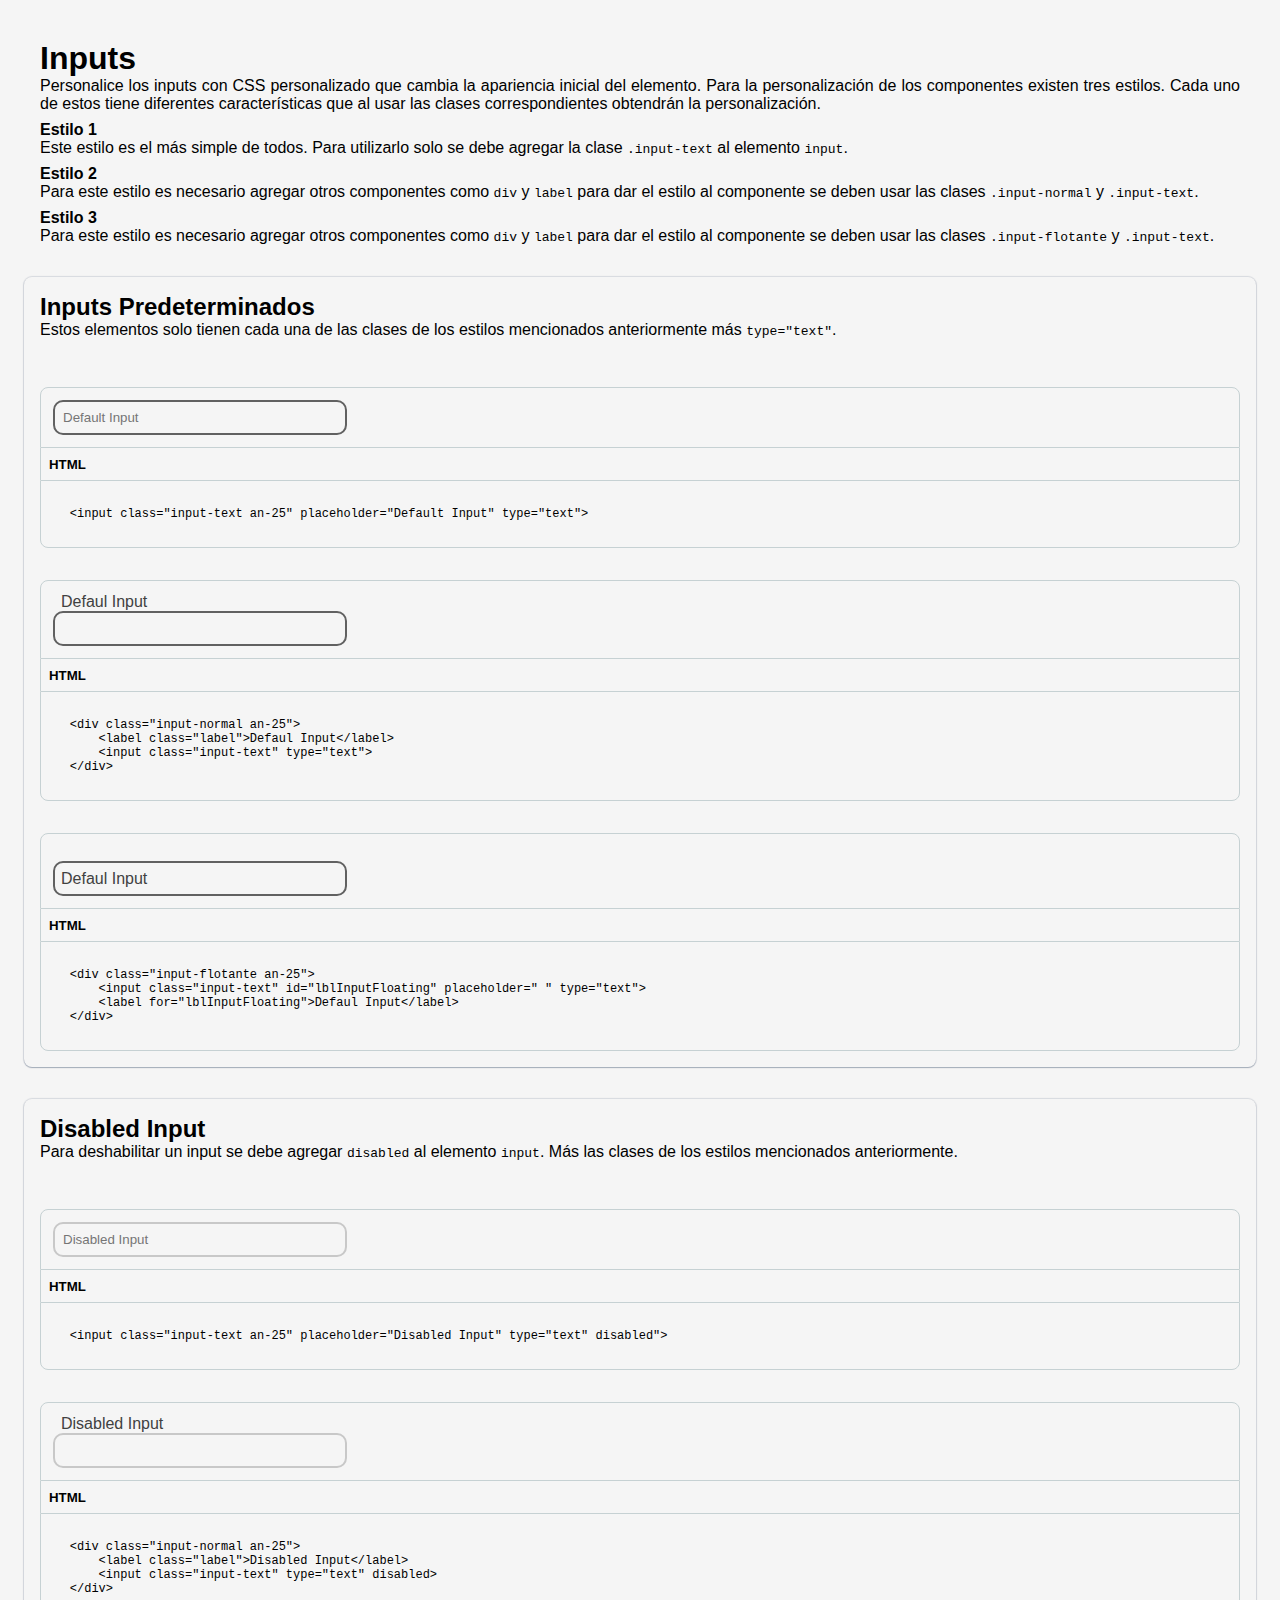
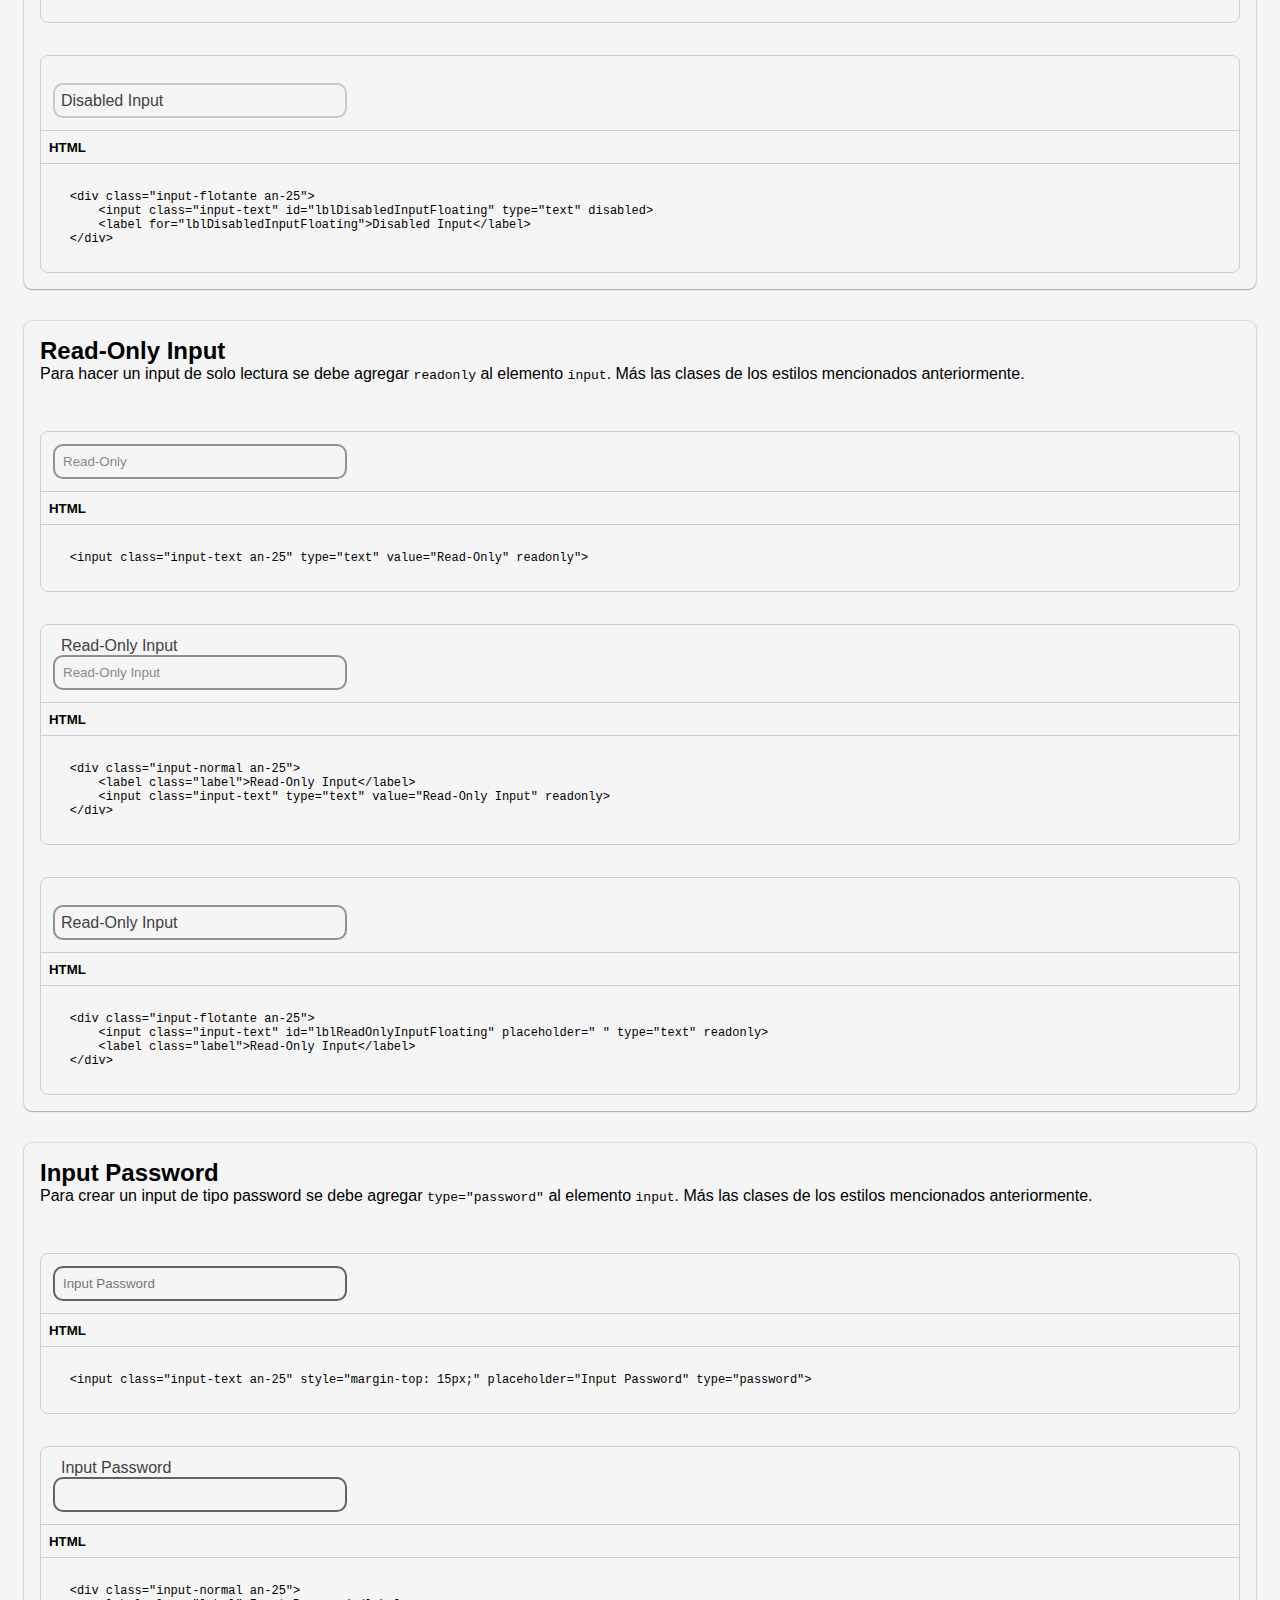
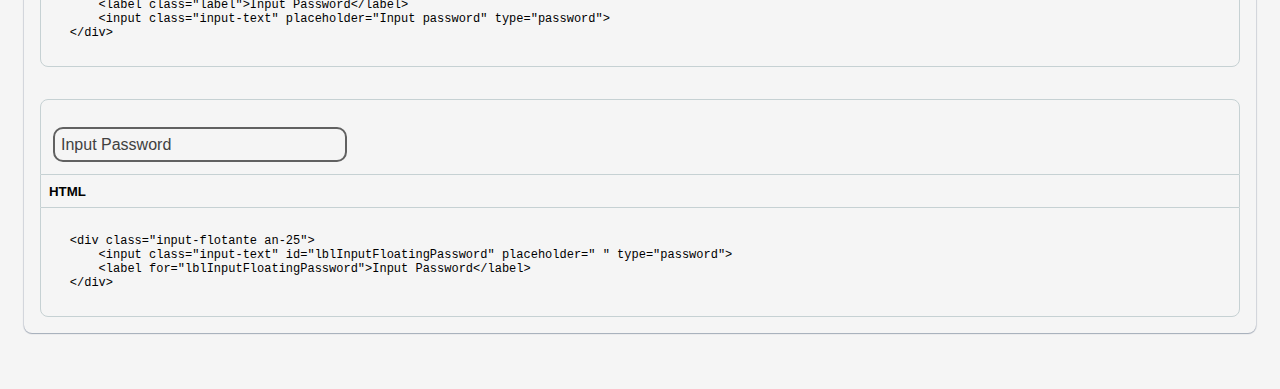
<file: inputs.html>
<!DOCTYPE html>
<html lang="en">

<head>
    <meta charset="UTF-8">
    <meta http-equiv="X-UA-Compatible" content="IE=edge">
    <link rel="stylesheet" href="assets/style.css">
    <link rel="stylesheet" href="assets/kaxel.css">
    <meta name="viewport" content="width=device-width, initial-scale=1.0">
    <title>Document</title>
</head>

<body>
    <main class="intro">
        <header class="m-b-3">
            <h1>Inputs</h1>
            <p>Personalice los inputs con CSS personalizado que cambia la apariencia inicial del elemento. Para la
                personalización de los componentes existen tres estilos. Cada uno de estos tiene diferentes
                características que al usar las clases correspondientes obtendrán la personalización.
            </p>
            <h4>Estilo 1</h4>
            <p>Este estilo es el más simple de todos. Para
                utilizarlo solo se debe agregar la clase <code>.input-text</code> al elemento <code>input</code>.
            </p>
            <h4>Estilo 2</h4>
            <p>Para este estilo es necesario agregar otros componentes como <code>div</code> y <code>label</code> para
                dar el estilo al componente se deben usar las clases
                <code>.input-normal</code> y <code>.input-text</code>.
            </p>
            <h4>Estilo 3</h4>
            <p>Para este estilo es necesario agregar otros componentes como <code>div</code> y <code>label</code> para
                dar el estilo al componente se deben usar las clases
                <code>.input-flotante</code> y <code>.input-text</code>.
            </p>
        </header>
        <section>
            <div class="component">
                <header class="m-b-3">
                    <h2>Inputs Predeterminados</h2>
                    <p>Estos elementos solo tienen cada una de las clases de los estilos mencionados anteriormente más
                        <code>type="text"</code>.
                    </p>
                </header>
                <div class="select-component">
                    <div class="display">
                        <input class="input-text an-25" placeholder="Default Input" type="text">
                    </div>
                    <div class="pre-code">
                        <h5>HTML</h5>
                    </div>
                    <div class="code">
                        <!--Inert code without wite space-->
                        <pre><code>    
    &lt;input class="input-text an-25" placeholder="Default Input" type="text"&gt;
                        </code></pre>
                    </div>
                </div>
                <div class="select-component">
                    <div class="display">
                        <div class="input-normal an-25">
                            <label class="label">Defaul Input</label>
                            <input class="input-text" type="text">
                        </div>
                    </div>
                    <div class="pre-code">
                        <h5>HTML</h5>
                    </div>
                    <div class="code">
                        <!--Inert code without wite space-->
                        <pre><code>    
    &lt;div class="input-normal an-25"&gt;
        &lt;label class="label"&gt;Defaul Input&lt;/label&gt;
        &lt;input class="input-text" type="text"&gt;
    &lt;/div&gt;
                        </code></pre>
                    </div>
                </div>
                <div class="select-component">
                    <div class="display">
                        <div class="input-flotante an-25">
                            <input class="input-text" id="lblInputFloating" placeholder=" " type="text">
                            <label for="lblInputFloating">Defaul Input</label>
                        </div>

                    </div>
                    <div class="pre-code">
                        <h5>HTML</h5>
                    </div>
                    <div class="code">
                        <!--Inert code without wite space-->
                        <pre><code>    
    &lt;div class="input-flotante an-25"&gt;
        &lt;input class="input-text" id="lblInputFloating" placeholder=" " type="text"&gt;
        &lt;label for="lblInputFloating"&gt;Defaul Input&lt;/label&gt;
    &lt;/div&gt;
                        </code></pre>
                    </div>
                </div>
            </div>
            <div class="component">
                <header class="m-b-3">
                    <h2>Disabled Input</h2>
                    <p>
                        Para deshabilitar un input se debe agregar <code>disabled</code> al elemento
                        <code>input</code>. Más las clases de los estilos mencionados anteriormente.
                    </p>
                </header>
                <div class="select-component">
                    <div class="display">
                        <input class="input-text an-25" placeholder="Disabled Input" type="text" disabled>
                    </div>
                    <div class="pre-code">
                        <h5>HTML</h5>
                    </div>
                    <div class="code">
                        <pre><code>
    &lt;input class="input-text an-25" placeholder="Disabled Input" type="text" disabled"&gt;
                        </code></pre>
                    </div>
                </div>
                <div class="select-component">
                    <div class="display">
                        <div class="input-normal an-25">
                            <label class="label">Disabled Input</label>
                            <input class="input-text" type="text" disabled>
                        </div>
                    </div>
                    <div class="pre-code">
                        <h5>HTML</h5>
                    </div>
                    <div class="code">
                        <pre><code>
    &lt;div class="input-normal an-25"&gt;
        &lt;label class="label"&gt;Disabled Input&lt;/label&gt;
        &lt;input class="input-text" type="text" disabled&gt;
    &lt;/div&gt;
                        </code></pre>
                    </div>
                </div>
                <div class="select-component">
                    <div class="display">
                        <div class="input-flotante an-25">
                            <input class="input-text" id="lblDisabledInputFloating" type="text" disabled>
                            <label for="lblDisabledInputFloating">Disabled Input</label>
                        </div>

                    </div>
                    <div class="pre-code">
                        <h5>HTML</h5>
                    </div>
                    <div class="code">
                        <pre><code>
    &lt;div class="input-flotante an-25"&gt;
        &lt;input class="input-text" id="lblDisabledInputFloating" type="text" disabled&gt;
        &lt;label for="lblDisabledInputFloating"&gt;Disabled Input&lt;/label&gt;
    &lt;/div&gt;
                        </code></pre>
                    </div>
                </div>
            </div>
            <div class="component">
                <header class="m-b-3">
                    <h2>Read-Only Input</h2>
                    <p>
                        Para hacer un input de solo lectura se debe agregar <code>readonly</code> al elemento
                        <code>input</code>. Más las clases de los estilos mencionados anteriormente.
                    </p>
                </header>
                <div class="select-component">
                    <div class="display">
                        <input class="input-text an-25" type="text" value="Read-Only" readonly>
                    </div>
                    <div class="pre-code">
                        <h5>HTML</h5>
                    </div>
                    <div class="code">
                        <pre><code>
    &lt;input class="input-text an-25" type="text" value="Read-Only" readonly"&gt;
                        </code></pre>
                    </div>
                </div>
                <div class="select-component">
                    <div class="display">
                        <div class="input-normal an-25">
                            <label class="label">Read-Only Input</label>
                            <input class="input-text" type="text" value="Read-Only Input" readonly>
                        </div>
                    </div>
                    <div class="pre-code">
                        <h5>HTML</h5>
                    </div>
                    <div class="code">
                        <pre><code>
    &lt;div class="input-normal an-25"&gt;
        &lt;label class="label"&gt;Read-Only Input&lt;/label&gt;
        &lt;input class="input-text" type="text" value="Read-Only Input" readonly&gt;
    &lt;/div&gt;
                        </code></pre>
                    </div>
                </div>
                <div class="select-component">
                    <div class="display">
                        <div class="input-flotante an-25">
                            <input class="input-text" id="lblReadOnlyInputFloating" placeholder=" " type="text"
                                readonly>
                            <label for="lblReadOnlyInputFloating">Read-Only Input</label>
                        </div>
                    </div>
                    <div class="pre-code">
                        <h5>HTML</h5>
                    </div>
                    <div class="code">
                        <pre><code>
    &lt;div class="input-flotante an-25"&gt;
        &lt;input class="input-text" id="lblReadOnlyInputFloating" placeholder=" " type="text" readonly&gt;
        &lt;label class="label"&gt;Read-Only Input&lt;/label&gt;
    &lt;/div&gt;
                        </code></pre>
                    </div>
                </div>
            </div>
            <div class="component">
                <header class="m-b-3">
                    <h2>Input Password</h2>
                    <p>
                        Para crear un input de tipo password se debe agregar <code>type="password"</code> al elemento
                        <code>input</code>. Más las clases de los estilos mencionados anteriormente.
                    </p>
                </header>
                <div class="select-component">
                    <div class="display">
                        <input class="input-text an-25" placeholder="Input Password" type="password">
                    </div>
                    <div class="pre-code">
                        <h5>HTML</h5>
                    </div>
                    <div class="code">
                        <pre><code>    
    &lt;input class="input-text an-25" style="margin-top: 15px;" placeholder="Input Password" type="password"&gt;
                        </code></pre>
                    </div>
                </div>
                <div class="select-component">
                    <div class="display">
                        <div class="input-normal an-25">
                            <label class="label">Input Password</label>
                            <input class="input-text" type="password">
                        </div>
                    </div>
                    <div class="pre-code">
                        <h5>HTML</h5>
                    </div>
                    <div class="code">
                        <!--Inert code without wite space-->
                        <pre><code>    
    &lt;div class="input-normal an-25"&gt;
        &lt;label class="label"&gt;Input Password&lt;/label&gt;
        &lt;input class="input-text" placeholder="Input password" type="password"&gt;
    &lt;/div&gt;
                        </code></pre>
                    </div>
                </div>
                <div class="select-component">
                    <div class="display">
                        <div class="input-flotante an-25">
                            <input class="input-text" id="lblInputFloatingPassword" placeholder=" " type="password">
                            <label for="lblInputFloatingPassword">Input Password</label>
                        </div>
                    </div>
                    <div class="pre-code">
                        <h5>HTML</h5>
                    </div>
                    <div class="code">
                        <!--Inert code without wite space-->
                        <pre><code>    
    &lt;div class="input-flotante an-25"&gt;
        &lt;input class="input-text" id="lblInputFloatingPassword" placeholder=" " type="password"&gt;
        &lt;label for="lblInputFloatingPassword"&gt;Input Password&lt;/label&gt;
    &lt;/div&gt;
                        </code></pre>
                    </div>
                </div>
            </div>
        </section>
    </main>
</body>

</html>
</file>
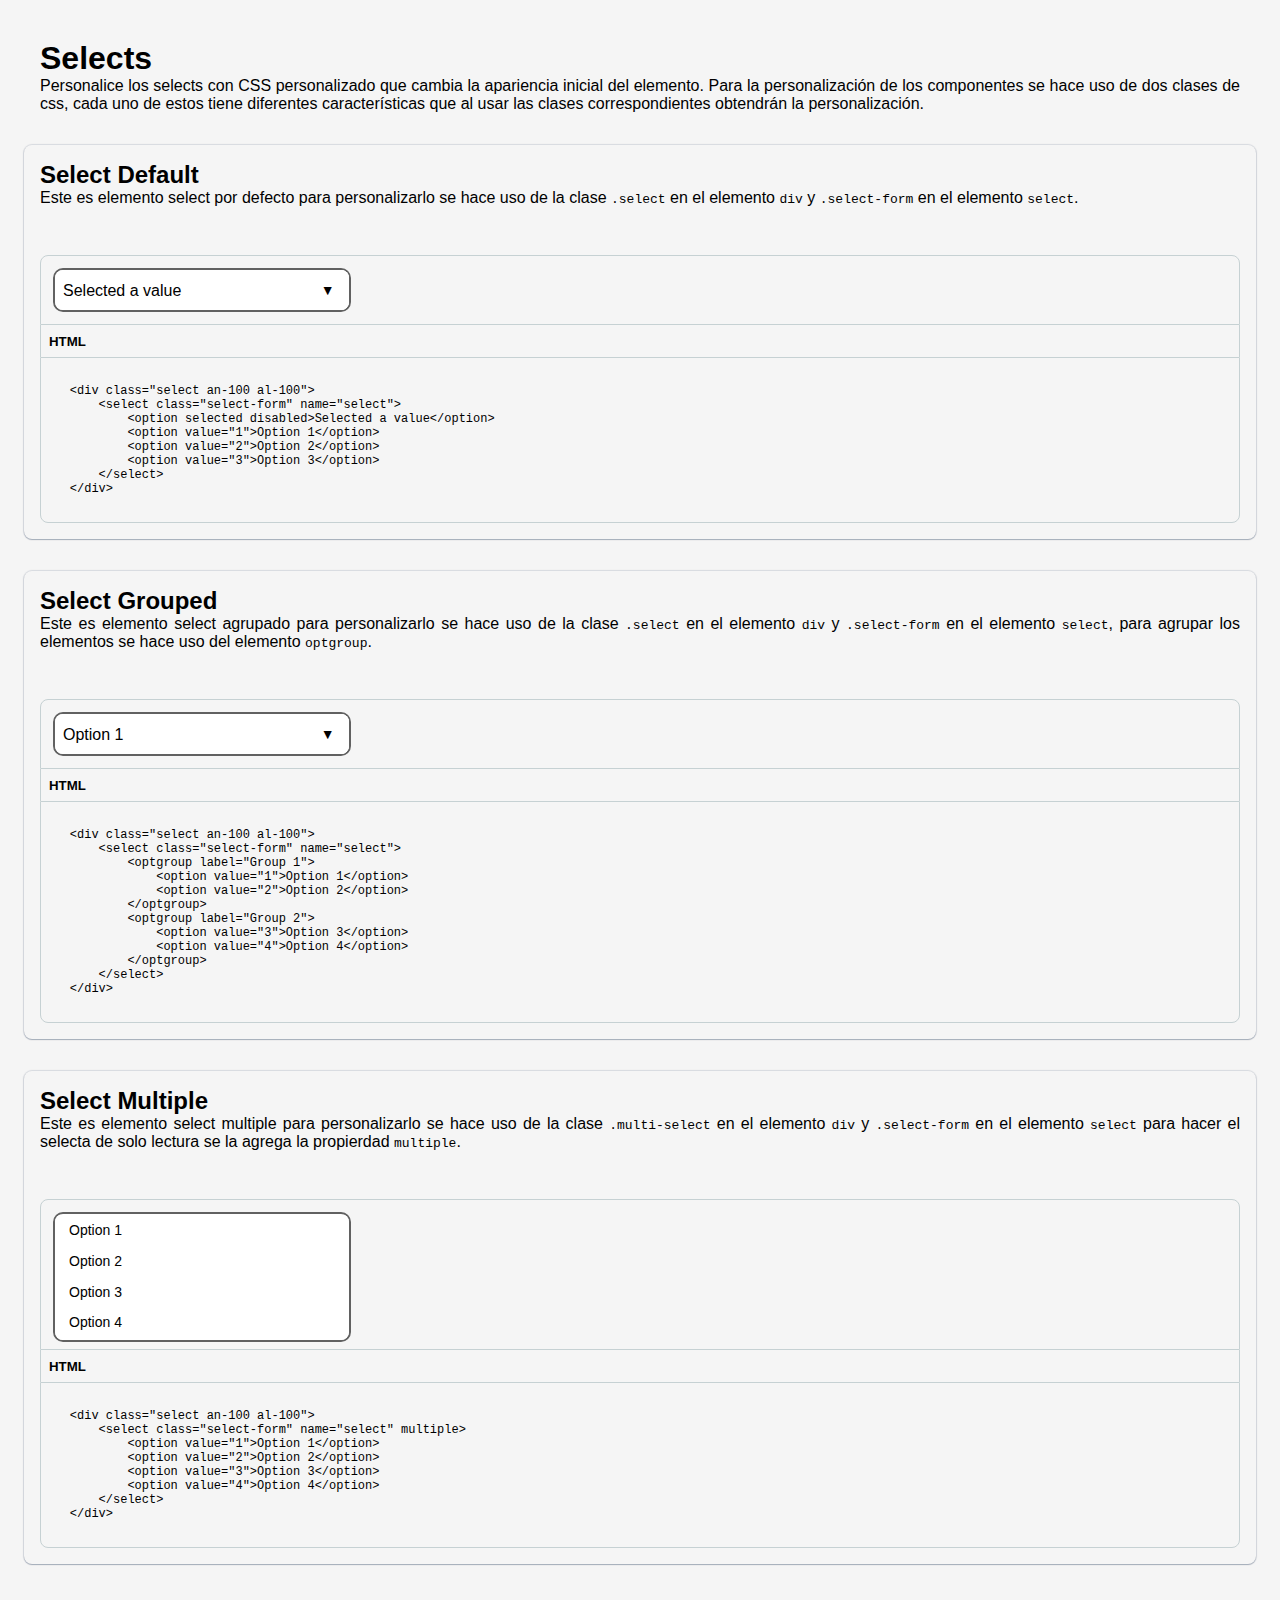
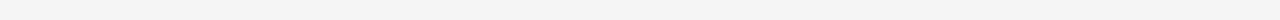
<file: selects.html>
<!DOCTYPE html>
<html lang="en">

<head>
    <meta charset="UTF-8">
    <meta http-equiv="X-UA-Compatible" content="IE=edge">
    <meta name="viewport" content="width=device-width, initial-scale=1.0">
    <link rel="stylesheet" href="assets/style.css">
    <link rel="stylesheet" href="assets/kaxel.css">
    <title>Document</title>
</head>

<body>
    <main class="intro">
        <header class="m-b-3">
            <h1>Selects</h1>
            <p>Personalice los selects con CSS personalizado que cambia la apariencia inicial del elemento.
                Para la personalización de los componentes se hace uso de dos clases de css, cada uno de estos tiene
                diferentes características que al usar las clases correspondientes obtendrán la personalización.
            </p>
        </header>
        <section>
            <div class="component">
                <header class="m-b-3">
                    <h2>Select Default</h2>
                    <p>
                        Este es elemento select por defecto para personalizarlo se hace uso de la clase
                        <code>.select</code> en el elemento <code>div</code> y <code>.select-form</code> en el elemento
                        <code>select</code>.
                    </p>
                </header>
                <div class="select-component">
                    <div class="display">
                        <div class="select an-25 al-100">
                            <select class="select-form" name="select">
                                <option selected disabled>Selected a value</option>
                                <option value="1">Option 1</option>
                                <option value="2">Option 2</option>
                                <option value="3">Option 3</option>
                            </select>
                        </div>
                    </div>
                    <div class="pre-code">
                        <h5>HTML</h5>
                    </div>
                    <div class="code">
                        <!--Inert code without wite space-->
                        <pre><code>
    &lt;div class="select an-100 al-100"&gt;
        &lt;select class="select-form" name="select"&gt;
            &lt;option selected disabled&gt;Selected a value&lt;/option&gt;
            &lt;option value="1"&gt;Option 1&lt;/option&gt;
            &lt;option value="2"&gt;Option 2&lt;/option&gt;
            &lt;option value="3"&gt;Option 3&lt;/option&gt;
        &lt;/select&gt;
    &lt;/div&gt;
                        </code></pre>
                    </div>
                </div>
            </div>
            <div class="component">
                <header class="m-b-3">
                    <h2>Select Grouped</h2>
                    <p>
                        Este es elemento select agrupado para personalizarlo se hace uso de la clase
                        <code>.select</code> en el elemento <code>div</code> y <code>.select-form</code> en el elemento
                        <code>select</code>, para agrupar los elementos se hace uso del elemento <code>optgroup</code>.
                    </p>
                </header>
                <div class="select-component">
                    <div class="display">
                        <div class="select an-25 al-100">
                            <select class="select-form" name="select">
                                <optgroup label="Group 1">
                                    <option value="1">Option 1</option>
                                    <option value="2">Option 2</option>
                                </optgroup>
                                <optgroup label="Group 2">
                                    <option value="3">Option 4</option>
                                    <option value="4">Option 5</option>
                                </optgroup>
                            </select>
                        </div>
                    </div>
                    <div class="pre-code">
                        <h5>HTML</h5>
                    </div>
                    <div class="code">
                        <pre><code>
    &lt;div class="select an-100 al-100"&gt;
        &lt;select class="select-form" name="select"&gt;
            &lt;optgroup label="Group 1"&gt;
                &lt;option value="1"&gt;Option 1&lt;/option&gt;
                &lt;option value="2"&gt;Option 2&lt;/option&gt;
            &lt;/optgroup&gt;
            &lt;optgroup label="Group 2"&gt;
                &lt;option value="3"&gt;Option 3&lt;/option&gt;
                &lt;option value="4"&gt;Option 4&lt;/option&gt;
            &lt;/optgroup&gt;
        &lt;/select&gt;
    &lt;/div&gt;
                        </code></pre>
                    </div>
                </div>
            </div>
            </div>
            <div class="component">
                <header class="m-b-3">
                    <h2>Select Multiple</h2>
                    <p>
                        Este es elemento select multiple para personalizarlo se hace uso de la clase
                        <code>.multi-select</code> en el elemento <code>div</code> y <code>.select-form</code> en el
                        elemento
                        <code>select</code> para hacer el selecta de solo lectura se la agrega la propierdad
                        <code>multiple</code>.
                    </p>
                </header>
                <div class="select-component">
                    <div class="display al-125px">
                        <!--Select Multiple-->
                        <div class="multi-select an-25 al-100">
                            <select class="select-form" name="select" multiple>
                                <option class="op" value="1">Option 1</option>
                                <option class="op" value="2">Option 2</option>
                                <option class="op" value="3">Option 3</option>
                                <option class="op" value="4">Option 4</option>
                            </select>
                        </div>
                    </div>
                    <div class="pre-code">
                        <h5>HTML</h5>
                    </div>
                    <div class="code">
                        <pre><code>
    &lt;div class="select an-100 al-100"&gt;
        &lt;select class="select-form" name="select" multiple&gt;
            &lt;option value="1"&gt;Option 1&lt;/option&gt;
            &lt;option value="2"&gt;Option 2&lt;/option&gt;
            &lt;option value="3"&gt;Option 3&lt;/option&gt;
            &lt;option value="4"&gt;Option 4&lt;/option&gt;
        &lt;/select&gt;
    &lt;/div&gt;
                        </code></pre>
                    </div>
                </div>
            </div>
        </section>
    </main>
</body>

</html>
</file>
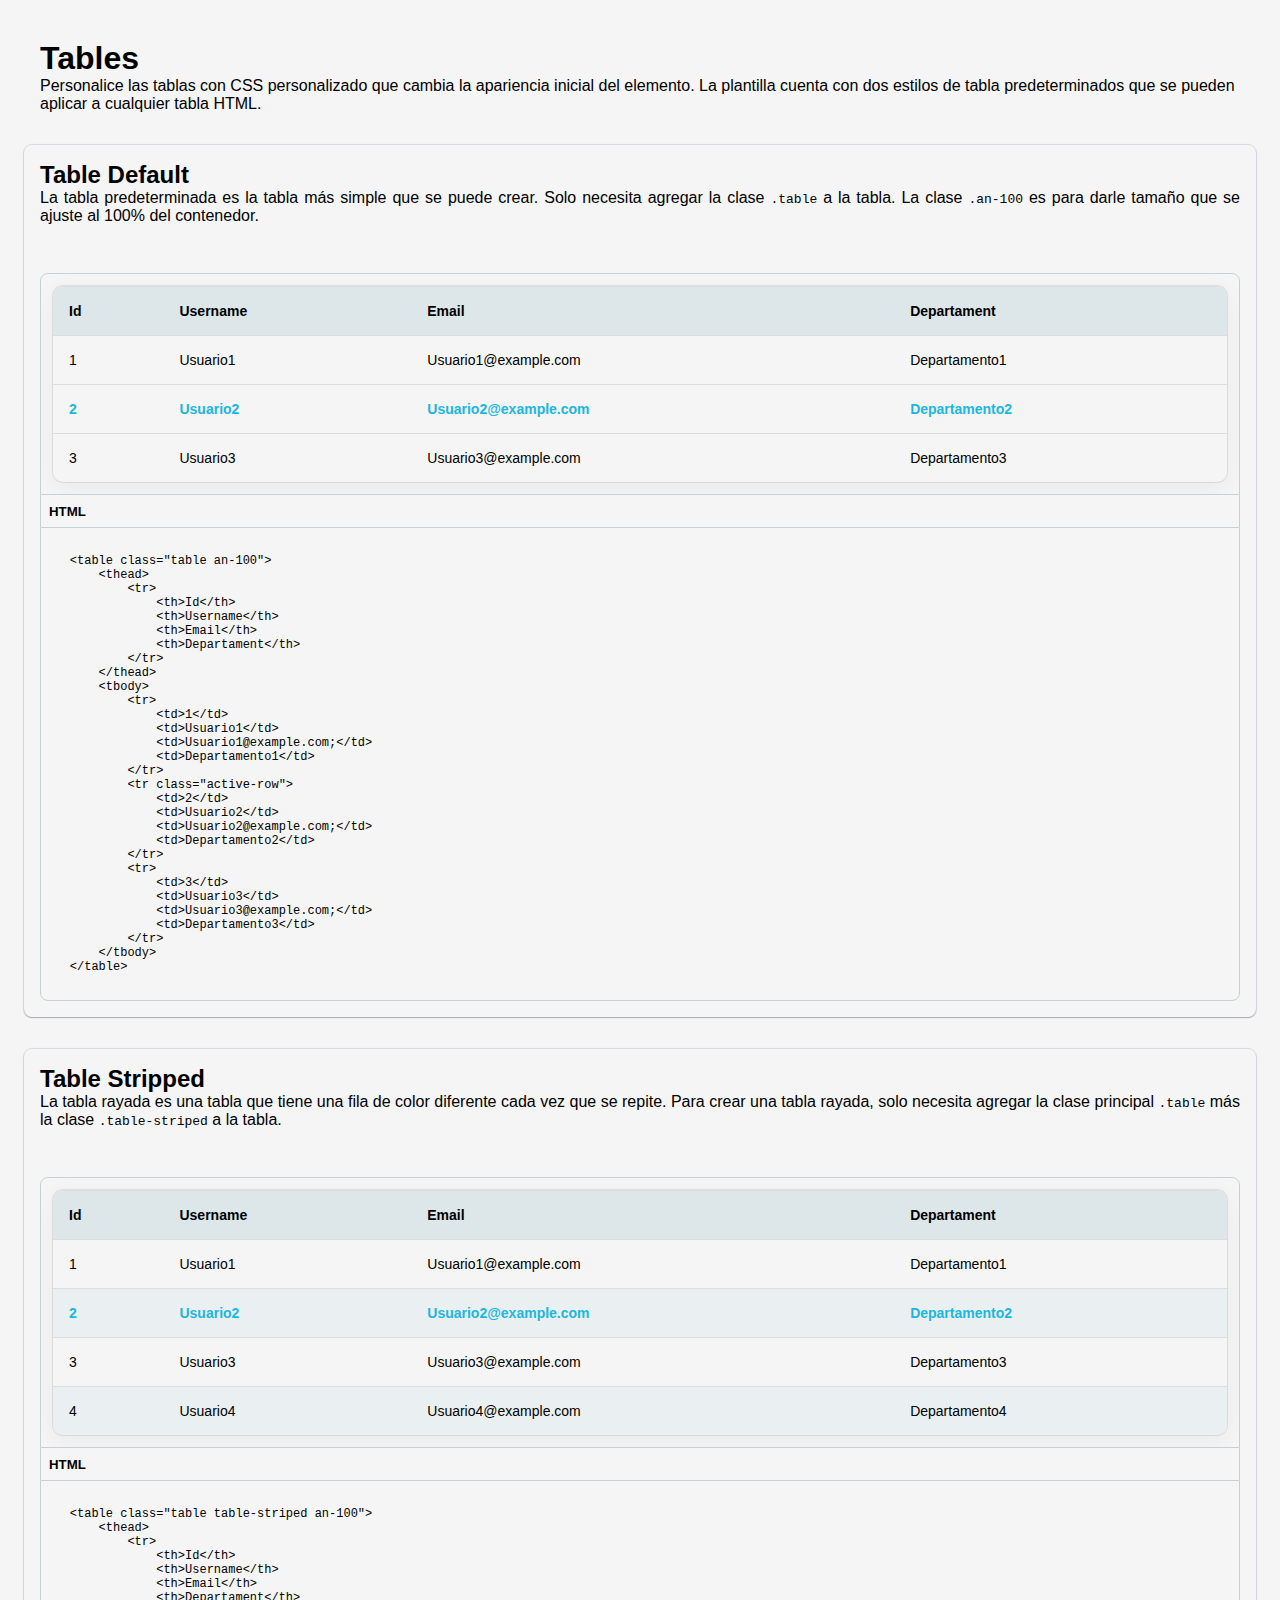
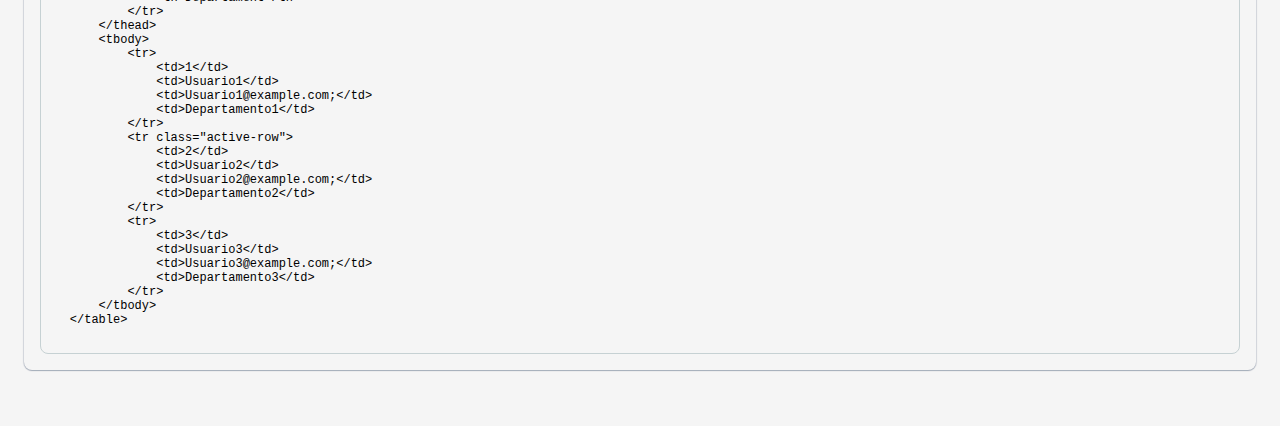
<file: Tables.html>
<!DOCTYPE html>
<html lang="en">

<head>
    <meta charset="UTF-8">
    <meta http-equiv="X-UA-Compatible" content="IE=edge">
    <meta name="viewport" content="width=device-width, initial-scale=1.0">
    <link rel="stylesheet" href="assets/style.css">
    <link rel="stylesheet" href="assets/kaxel.css">
    <title>Document</title>
</head>

<body>

    <main class="intro">
        <header class="m-b-3">
            <h1>Tables</h1>
            Personalice las tablas con CSS personalizado que cambia la apariencia inicial del elemento.
            La plantilla cuenta con dos estilos de tabla predeterminados que se pueden aplicar a cualquier tabla
            HTML.
            </p>
        </header>
        <section>
            <div class="component">
                <header class="m-b-3">
                    <h2>Table Default</h2>
                    <p>
                        La tabla predeterminada es la tabla más simple que se puede crear. Solo necesita agregar
                        la clase <code>.table</code> a la tabla. La clase <code>.an-100</code> es para darle tamaño que
                        se ajuste al 100% del contenedor.
                    </p>
                </header>
                <div class="select-component">
                    <div class="display">
                        <table class="table an-100">
                            <thead>
                                <tr>
                                    <th>Id</th>
                                    <th>Username</th>
                                    <th>Email</th>
                                    <th>Departament</th>
                                </tr>
                            </thead>
                            <tbody>
                                <tr>
                                    <td>1</td>
                                    <td>Usuario1</td>
                                    <td>Usuario1@example.com</td>
                                    <td>Departamento1</td>
                                </tr>
                                <tr class="active-row">
                                    <td>2</td>
                                    <td>Usuario2</td>
                                    <td>Usuario2@example.com</td>
                                    <td>Departamento2</td>
                                </tr>
                                <tr>
                                    <td>3</td>
                                    <td>Usuario3</td>
                                    <td>Usuario3@example.com</td>
                                    <td>Departamento3</td>
                                </tr>
                            </tbody>
                        </table>
                    </div>
                    <div class="pre-code">
                        <h5>HTML</h5>
                    </div>
                    <div class="code">
                        <!--Inert code without wite space-->
                        <pre><code>
    &lt;table class="table an-100"&gt;
        &lt;thead&gt;
            &lt;tr&gt;
                &lt;th&gt;Id&lt;/th&gt;
                &lt;th&gt;Username&lt;/th&gt;
                &lt;th&gt;Email&lt;/th&gt;
                &lt;th&gt;Departament&lt;/th&gt;
            &lt;/tr&gt;
        &lt;/thead&gt;
        &lt;tbody&gt;
            &lt;tr&gt;
                &lt;td&gt;1&lt;/td&gt;
                &lt;td&gt;Usuario1&lt;/td&gt;
                &lt;td&gt;Usuario1@example.com;&lt;/td&gt;
                &lt;td&gt;Departamento1&lt;/td&gt;
            &lt;/tr&gt;
            &lt;tr class="active-row"&gt;
                &lt;td&gt;2&lt;/td&gt;
                &lt;td&gt;Usuario2&lt;/td&gt;
                &lt;td&gt;Usuario2@example.com;&lt;/td&gt;
                &lt;td&gt;Departamento2&lt;/td&gt;
            &lt;/tr&gt;
            &lt;tr&gt;
                &lt;td&gt;3&lt;/td&gt;
                &lt;td&gt;Usuario3&lt;/td&gt;
                &lt;td&gt;Usuario3@example.com;&lt;/td&gt;
                &lt;td&gt;Departamento3&lt;/td&gt;
            &lt;/tr&gt;
        &lt;/tbody&gt;
    &lt;/table&gt;
                            </code></pre>
                    </div>
                </div>
            </div>
            <div class="component">
                <header class="m-b-3">
                    <h2>Table Stripped</h2>
                    <p>
                        La tabla rayada es una tabla que tiene una fila de color diferente cada vez que se
                        repite. Para crear una tabla rayada, solo necesita agregar la clase principal
                        <code>.table</code> más la clase <code>.table-striped</code> a la tabla.
                    </p>
                </header>
                <div class="select-component">
                    <div class="display">
                        <table class="table table-striped an-100">
                            <thead>
                                <tr>
                                    <th>Id</th>
                                    <th>Username</th>
                                    <th>Email</th>
                                    <th>Departament</th>
                                </tr>
                            </thead>
                            <tbody>
                                <tr>
                                    <td>1</td>
                                    <td>Usuario1</td>
                                    <td>Usuario1@example.com</td>
                                    <td>Departamento1</td>
                                </tr>
                                <tr class="active-row">
                                    <td>2</td>
                                    <td>Usuario2</td>
                                    <td>Usuario2@example.com</td>
                                    <td>Departamento2</td>
                                </tr>
                                <tr>
                                    <td>3</td>
                                    <td>Usuario3</td>
                                    <td>Usuario3@example.com</td>
                                    <td>Departamento3</td>
                                </tr>
                                <tr>
                                    <td>4</td>
                                    <td>Usuario4</td>
                                    <td>Usuario4@example.com</td>
                                    <td>Departamento4</td>
                                </tr>
                            </tbody>
                        </table>
                    </div>
                    <div class="pre-code">
                        <h5>HTML</h5>
                    </div>
                    <div class="code">
                        <pre><code>
    &lt;table class="table table-striped an-100"&gt;
        &lt;thead&gt;
            &lt;tr&gt;
                &lt;th&gt;Id&lt;/th&gt;
                &lt;th&gt;Username&lt;/th&gt;
                &lt;th&gt;Email&lt;/th&gt;
                &lt;th&gt;Departament&lt;/th&gt;
            &lt;/tr&gt;
        &lt;/thead&gt;
        &lt;tbody&gt;
            &lt;tr&gt;
                &lt;td&gt;1&lt;/td&gt;
                &lt;td&gt;Usuario1&lt;/td&gt;
                &lt;td&gt;Usuario1@example.com;&lt;/td&gt;
                &lt;td&gt;Departamento1&lt;/td&gt;
            &lt;/tr&gt;
            &lt;tr class="active-row"&gt; 
                &lt;td&gt;2&lt;/td&gt;
                &lt;td&gt;Usuario2&lt;/td&gt;
                &lt;td&gt;Usuario2@example.com;&lt;/td&gt;
                &lt;td&gt;Departamento2&lt;/td&gt;
            &lt;/tr&gt;
            &lt;tr&gt;
                &lt;td&gt;3&lt;/td&gt;
                &lt;td&gt;Usuario3&lt;/td&gt;
                &lt;td&gt;Usuario3@example.com;&lt;/td&gt;
                &lt;td&gt;Departamento3&lt;/td&gt;
            &lt;/tr&gt;
        &lt;/tbody&gt;
    &lt;/table&gt;
                            </code></pre>
                    </div>
                </div>
            </div>
        </section>
    </main>
</body>

</html>
</file>
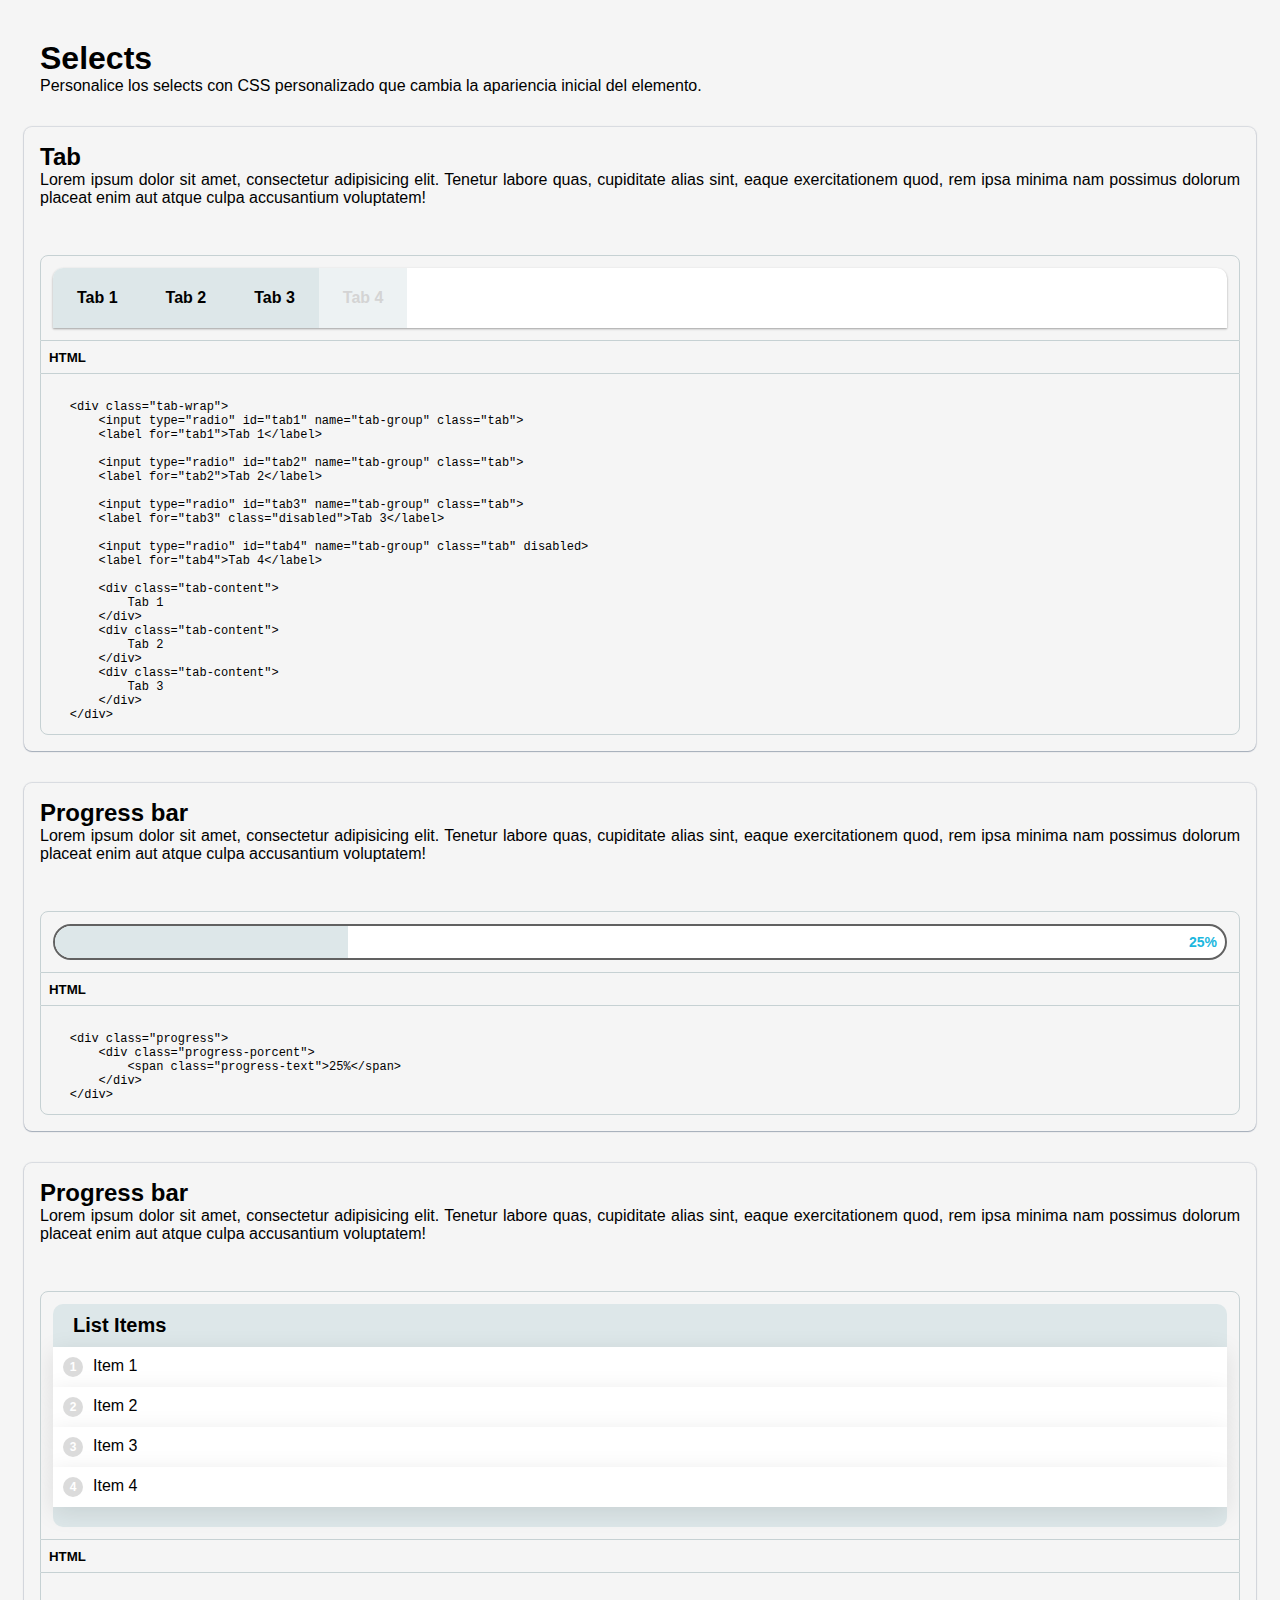
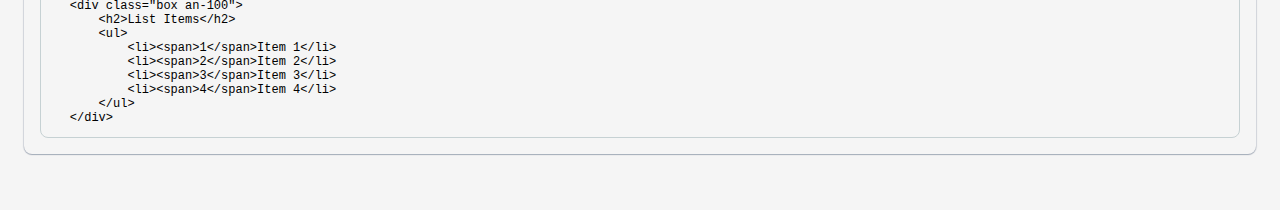
<file: tabs.html>
<!DOCTYPE html>
<html lang="en">

<head>
    <meta charset="UTF-8">
    <meta http-equiv="X-UA-Compatible" content="IE=edge">
    <meta name="viewport" content="width=device-width, initial-scale=1.0">
    <link rel="stylesheet" href="assets/style.css">
    <link rel="stylesheet" href="assets/kaxel.css">

    <title>Document</title>
</head>

<body>

    <main class="intro">
        <header class="m-b-3">
            <h1>Selects</h1>
            <p>Personalice los selects con CSS personalizado que cambia la apariencia inicial del elemento.</p>
        </header>
        <section>
            <div class="component">
                <header class="m-b-3">
                    <h2>Tab</h2>
                    <p>Lorem ipsum dolor sit amet, consectetur adipisicing elit. Tenetur labore quas, cupiditate alias
                        sint,
                        eaque exercitationem quod, rem ipsa minima nam possimus dolorum placeat enim aut atque culpa
                        accusantium voluptatem!</p>
                </header>
                <div class="select-component">
                    <div class="display">
                        <div class="tab-wrap">
                            <input type="radio" id="tab1" name="tab-group" class="tab">
                            <label for="tab1">Tab 1</label>

                            <input type="radio" id="tab2" name="tab-group" class="tab">
                            <label for="tab2">Tab 2</label>

                            <input type="radio" id="tab3" name="tab-group" class="tab">
                            <label for="tab3">Tab 3</label>

                            <input type="radio" id="tab4" name="tab-group" class="tab" disabled>
                            <label for="tab4">Tab 4</label>
                            <div class="tab-content">
                                Tab 1
                            </div>
                            <div class="tab-content">
                                Tab 2
                            </div>
                            <div class="tab-content">
                                Tab 3
                            </div>
                        </div>
                    </div>
                    <div class="pre-code">
                        <h5>HTML</h5>
                    </div>
                    <div class="code">
                        <pre><code>
    &lt;div class="tab-wrap"&gt;
        &lt;input type="radio" id="tab1" name="tab-group" class="tab"&gt;
        &lt;label for="tab1"&gt;Tab 1&lt;/label&gt;

        &lt;input type="radio" id="tab2" name="tab-group" class="tab"&gt;
        &lt;label for="tab2"&gt;Tab 2&lt;/label&gt;

        &lt;input type="radio" id="tab3" name="tab-group" class="tab"&gt;
        &lt;label for="tab3" class="disabled"&gt;Tab 3&lt;/label&gt;

        &lt;input type="radio" id="tab4" name="tab-group" class="tab" disabled&gt;
        &lt;label for="tab4"&gt;Tab 4&lt;/label&gt;

        &lt;div class="tab-content"&gt;
            Tab 1
        &lt;/div&gt;
        &lt;div class="tab-content"&gt;
            Tab 2
        &lt;/div&gt;
        &lt;div class="tab-content"&gt;
            Tab 3
        &lt;/div&gt;
    &lt;/div&gt;</code></pre>
                    </div>
                </div>
            </div>
            <div class="component">
                <header class="m-b-3">
                    <h2>Progress bar</h2>
                    <p>Lorem ipsum dolor sit amet, consectetur adipisicing elit. Tenetur labore quas, cupiditate alias
                        sint,
                        eaque exercitationem quod, rem ipsa minima nam possimus dolorum placeat enim aut atque culpa
                        accusantium voluptatem!</p>
                </header>
                <div class="select-component">
                    <div class="display">
                        <div class="progress">
                            <div class="progress-porcent">
                                <span class="progress-text">25%</span>
                            </div>
                        </div>
                    </div>
                    <div class="pre-code">
                        <h5>HTML</h5>
                    </div>
                    <div class="code">
                        <pre><code>
    &lt;div class="progress"&gt;
        &lt;div class="progress-porcent"&gt;
            &lt;span class="progress-text"&gt;25%&lt;/span&gt;
        &lt;/div&gt;
    &lt;/div&gt;</code></pre>
                        </code></pre>
                    </div>
                </div>
            </div>
            <div class="component">
                <header class="m-b-3">
                    <h2>Progress bar</h2>
                    <p>Lorem ipsum dolor sit amet, consectetur adipisicing elit. Tenetur labore quas, cupiditate alias
                        sint,
                        eaque exercitationem quod, rem ipsa minima nam possimus dolorum placeat enim aut atque culpa
                        accusantium voluptatem!</p>
                </header>
                <div class="select-component">
                    <div class="display">
                        <div class="box an-100">
                            <h2>List Items</h2>
                            <ul>
                                <li><span>1</span>Item 1</li>
                                <li><span>2</span>Item 2</li>
                                <li><span>3</span>Item 3</li>
                                <li><span>4</span>Item 4</li>
                            </ul>
                        </div>
                    </div>
                    <div class="pre-code">
                        <h5>HTML</h5>
                    </div>
                    <div class="code">
                        <pre><code>
    &lt;div class="box an-100"&gt;
        &lt;h2&gt;List Items&lt;/h2&gt;
        &lt;ul&gt;
            &lt;li&gt;&lt;span&gt;1&lt;/span&gt;Item 1&lt;/li&gt;
            &lt;li&gt;&lt;span&gt;2&lt;/span&gt;Item 2&lt;/li&gt;
            &lt;li&gt;&lt;span&gt;3&lt;/span&gt;Item 3&lt;/li&gt;
            &lt;li&gt;&lt;span&gt;4&lt;/span&gt;Item 4&lt;/li&gt;
        &lt;/ul&gt;
    &lt;/div&gt;</code></pre>
                        </code></pre>
                        </code></pre>
                    </div>
                </div>
            </div>
        </section>
    </main>
</body>

</html>
</file>
<file: assets/index.css>
* {
    margin: 0;
    padding: 0;
    box-sizing: border-box;
    font-family: sans-serif;
}

:root {
    --active-color: #6d79d1;
}

.app {
    display: flex;
    min-height: 100vh;
}

.sidebar {
    width: 280px;
    max-width: 280px;
    background-color: #fff;
    overflow-y: auto;
    padding: 24px;
}

.sidebar>h1 {
    text-align: center;
    font-weight: 800;
    font-size: 24px;
    margin-bottom: 24px;
}

.sidebar>h1>a {
    text-decoration: none;
}

.menu {
    display: flex;
    flex-direction: column;
}

.parent {
    display: flex;
    flex-direction: column;
    margin-top: 8px;
    font-size: 18px;
    font-weight: 600;
}

.menu-item {
    display: flex;
    align-items: center;
    color: #000;
    padding-left: 12px;
    height: 40px;
    text-decoration: none;
    transition: 0.2s linear;
    text-transform: capitalize;
    font-size: 16px;
    border-radius: 8px;
    font-weight: 500;
    white-space: nowrap;
    opacity: 1;
    transition: all 0.3s ease;
}

.menu-item:hover {
    color: var(--active-color);
    background-color: #eae9f1;
    border-radius: 8px;
}

.menu-item-active {
    color: var(--active-color);
    border: 1px solid var(--active-color);
    border-radius: 8px;
}

.content {
    display: flex;
    flex-direction: column;
    height: 100vh;
    width: 100%;
    background-color: var(--active-color);
}

.menu-toggle {
    display: none;
    position: fixed;
    top: .5rem;
    right: 2rem;
    width: 40px;
    height: 40px;
    border-radius: 8px;
    cursor: pointer;
}

.hamburger {
    position: relative;
    top: calc(50% - 2px);
    left: 50%;
    transform: translate(-50%, -50%);
    width: 24px;
}

.hamburger>span,
.hamburger>span::before,
.hamburger>span::after {
    display: block;
    position: absolute;
    width: 100%;
    height: 4px;
    border-radius: 99px;
    background-color: #fff;
    transition-duration: .25s;
}

.hamburger>span::before {
    content: '';
    top: -8px;
}

.hamburger>span::after {
    content: '';
    top: 8px;
}

.menu-toggle.is-active .hamburger>span {
    transform: rotate(45deg);
}

.menu-toggle.is-active .hamburger>span::before {
    transform: rotate(0deg);
    top: 0;
}

.menu-toggle.is-active .hamburger>span::after {
    transform: rotate(90deg);
    top: 0;
}

.iframe {
    height: 100%;
    width: 100%;
    background: #f6f6f6;
}

h1 {
    margin: 0;
    font-size: 8rem;
    text-transform: uppercase;
}

.gradient-text {
    background-image: linear-gradient(45deg, var(--violet), var(--turquoise));
    background-color: var(--violet);
    background-clip: text;
    -webkit-background-clip: text;
    -webkit-text-fill-color: transparent;
    -moz-text-fill-color: transparent;
}

.box {
    background-color: var(--bg);
    border-radius: 1.5rem;
    display: grid;
    height: calc(100vh - 27rem);
    padding: 6rem;
    place-items: center;
}

.gradient-border {
    animation: gradient 5s linear infinite;
    background: linear-gradient(100deg, var(--violet) 25%, var(--turquoise) 50%, var(--violet) 75%);
    background-repeat: repeat;
    border-radius: 2rem;
    padding: 2rem;
    margin: 5rem;
}

@keyframes gradient {
    0% {
        background-position: 0 0;
    }

    50% {
        background-position: -80rem 0;
    }

    100% {
        background-position: 0 0;
    }

    @media (max-width:768px) {
        .menu-toggle {
            display: block;
        }

        .content {
            padding-top: 4rem;
        }

        .sidebar {
            position: fixed;
            top: 0;
            left: -300px;
            width: 100%;
            height: 100vh;
            max-width: 250px;
            transition: 0.1s linear;
        }

        .sidebar.is-active {
            left: 0;
        }
    }
</file>
<file: assets/style.css>
body,
header,
h1,
h2,
p {
    margin: 0;
    padding: 0px;
    box-sizing: border-box;
    font-family: apple-system,
        BlinkMacSystemFont,
        Segoe UI,
        Roboto,
        Helvetica,
        Arial,
        sans-serif,
        Apple Color Emoji,
        Segoe UI Emoji,
        Segoe UI Symbol;
}

p {
    text-align: justify;
}

h4 {
    margin: 0;
    margin-top: 8px;
}

:root {
    --primary-color: #f00;
    --secondary-color: #0f0;
    --tertiary-color: #00f;
    --border-color: rgb(198, 209, 211);
}

body {
    background-color: #f5f5f5;
    padding: 24px !important;
}

.m-b-3 {
    margin-bottom: 16px;
    padding: 16px;
}

.intro {
    display: flex;
    flex-direction: column;
    background-color: #f5f5f5;
    width: 100%;
    height: 100%;
}

.intro header {
    display: flex;
    flex-direction: column;
    justify-content: center;
    align-items: flex-start;
}

.intro>section {
    display: flex;
    flex-direction: column;
    width: 100%;
    height: 100%;
}

.component {
    display: flex;
    flex-direction: column;
    box-shadow: rgba(9, 30, 66, 0.25) 0px 1px 1px, rgba(9, 30, 66, 0.13) 0px 0px 1px 1px;
    border-radius: 8px;
    width: 100%;
    height: 100%;
    margin-bottom: 32px;
}

.select-component {
    display: flex;
    flex-direction: column;
    padding: 16px;
}

.display {
    display: flex;
    justify-content: flex-start;
    padding: 12px;
    border: 1px solid var(--border-color);
    border-radius: 8px 8px 0 0;
    overflow-y: auto;
}

.display>select {
    width: 100%;
    height: 100%;
}

.pre-code {
    display: flex;
    justify-content: flex-start;
    align-items: center;
    height: 16px;
    padding: 8px;
    border-left: 1px solid var(--border-color);
    border-right: 1px solid var(--border-color);
}

.code {
    background-color: #f5f5f5;
    font-size: 12px;
    font-family: monospace;
    border: 1px solid var(--border-color);
    border-radius: 0 0 8px 8px;
}

/*quitar espacios en blanco a pre*/
.code>pre {
    display: block;
    font-family: monospace;
    word-break: break-word;
    word-wrap: break-word;
    overflow: auto;
}
</file>
<file: assets/kaxel.css>
/*variables*/
:root {
    --color-submit: #0d6efc;
    --color-cancel: #bb2d3a;
    --color-reset: #5c636b;
    --border-color-active: rgb(97, 97, 97);
    --border-color-disable: rgb(200, 200, 200);
    --border-color-readOnly: rgb(144, 144, 144);
    --font-color-active: rgb(65, 65, 65);
    --font-color-disable: rgb(146, 146, 146);
    --font-color-readOnly: rgb(137, 137, 137);
    --font-color-button: rgb(216, 216, 216);
    --color-selected: #1cb7de;
    --border-size: 2px;
    --border-radius: 10px;
    --active: #C6D1D3;
    --color-header: #dde7e9;
    --tama: 0px;
}

body {
    font-family: sans-serif !important;
}

/*Tamaños*/

.an-25 {
    width: 25% !important
}

.an-50 {
    width: 50% !important
}

.an-75 {
    width: 75% !important
}

.an-100 {
    width: 100% !important
}

.an-100px {
    width: 100px !important
}

.an-auto {
    width: auto !important
}

.al-25 {
    height: 25% !important
}

.al-50 {
    height: 50% !important
}

.al-75 {
    height: 75% !important
}

.al-100 {
    height: 100% !important
}

.al-100px {
    height: 100px !important
}

.al-125px {
    height: 125px !important
}

.al-auto {
    height: auto !important
}

/*Inpust texts*/

.input-flotante {
    display: flex;
    flex-direction: column;
    margin-top: 15px !important;
    height: 35px;
}

.input-normal {
    display: flex;
    flex-direction: column;
}

.label {
    margin-left: 8px;
    transition: all 0.3s ease;
    color: var(--font-color-active);
}

.input-text {
    height: 35px;
    text-indent: 6px;
    box-sizing: border-box;
    background: none;
    color: var(--font-color-active);
    border-radius: var(--border-radius);
    outline: none;
    border: var(--border-size) solid var(--border-color-active);
}

.input-text:disabled {
    color: var(--font-color-disable);
    border: var(--border-size) solid var(--border-color-disable);
}

.input-text:not(:disabled):read-only {
    color: var(--font-color-readOnly);
    border: var(--border-size) solid var(--border-color-readOnly);
}

.input-flotante label {
    margin-top: 9px;
    position: absolute;
    margin-left: 8px;
    transition: all 0.3s ease;
    color: var(--font-color-active);
}

.input-flotante .input-text:focus:not(:disabled)+label {
    color: var(--color-selected);
}

.input-flotante .input-text:focus+label,
.input-flotante .input-text:not(:disabled):not(:placeholder-shown)+label {
    transform: translateY(-160%);
    font-size: 14px;
}

.input-text:focus:not(:disabled) {
    border: var(--border-size) solid var(--color-selected);
}

/*CheckBox*/

.check-content {
    display: inline-flex;
    align-items: center;
    cursor: pointer;
}

.input-checkbox {
    appearance: none;
    height: 22px;
    width: 22px;
    border-radius: 6px;
    border: 2px solid var(--border-color-active);
    cursor: pointer;
    display: flex;
    align-items: center;
    justify-content: center;
    margin-right: 5px;
    outline: none;
    transition: border-color 0.2s;
}

.input-checkbox+label {
    cursor: pointer;
}

.input-checkbox::after {
    content: '\2714';
    color: var(--color-selected);
    transform: scale(0);
    transition: transform 0.2s;
}

.input-checkbox:hover {
    border-color: var(--color-selected);
}

.input-checkbox:checked {
    border-color: var(--color-selected);
}

.input-checkbox:checked::after {
    transform: scale(1);
}

.input-checkbox:disabled {
    border-color: var(--border-color-disable);
}

.input-checkbox:disabled+label {
    color: var(--font-color-disable);
}

.input-checkbox:disabled::after {
    color: var(--font-color-disable);
}


.input-checkbox-switch {
    position: relative;
    width: 40px;
    height: 20px;
    -webkit-appearance: none;
    outline: none;
    border: var(--border-size) solid var(--border-color-active);
    border-radius: 20px;
    box-shadow: inset 0 0 5px rgba(0, 0, 0, .2);
    transition: .5s;
}

.input-checkbox-switch:checked {
    border-color: var(--color-selected);
}

.input-checkbox-switch::after {
    content: '';
    position: absolute;
    width: 14px;
    height: 14px;
    border-radius: 50%;
    top: 1px;
    left: 1px;
    background: var(--border-color-active);
    box-shadow: 0 2px 5px rgba(0, 0, 0, .2);
    transition: .5s;
}

.input-checkbox-switch:checked::after {
    background: var(--color-selected);
    left: 21px;
}

.input-checkbox-switch:disabled {
    border-color: var(--border-color-disable);
}

.input-checkbox-switch:disabled+label {
    color: var(--font-color-disable);
}

.input-checkbox-switch:disabled::after {
    background: var(--font-color-disable);
}



/*Radio*/
.input-radioButton {
    margin: 3px 4px;
    appearance: none;
    height: 22px;
    width: 22px;
    border-radius: 50%;
    border: var(--border-size) solid var(--border-color-active);
    cursor: pointer;
    margin-right: 5px;
    outline: none;
    padding: 2px;
    box-sizing: border-box;
    display: flex;
    align-items: center;
    justify-content: center;
    transition: border-color 0.2s;
}

.input-radioButton+label {
    cursor: pointer;
}

.input-radioButton::after {
    content: ' ';
    width: 100%;
    height: 100%;
    display: block;
    background: var(--color-selected);
    border-radius: 50%;
    transform: scale(0);
    transition: transform 0.2s;
}

.input-radioButton:hover {
    border-color: var(--color-selected);
}

.input-radioButton:checked {
    border-color: var(--color-selected);
}

.input-radioButton:checked::after {
    transform: scale(1);
}

.input-radioButton:disabled {
    border-color: var(--border-color-disable);
}

.input-radioButton:disabled+label {
    color: var(--font-color-disable);
}

.input-radioButton:disabled::after {
    background: var(--font-color-disable);
}

/*Selects*/

.select {
    position: relative;
    display: flex;
    line-height: 3;
    height: 100%;
    background: #fff;
    overflow: hidden;
    border: var(--border-size) solid var(--border-color-active);
    border-radius: var(--border-radius);
}

/*agregar flecha al div del select*/
.select::after {
    content: '\25BC';
    position: absolute;
    font-size: 14px;
    right: 0;
    height: 100%;
    padding: 0 1em;
    display: flex;
    align-items: center;
    background: #ffffff;
    cursor: pointer;
    pointer-events: none;
    transition: .25s all ease;
}

/*hover en la flecha del Select*/
.select:hover::after {
    color: var(--color-selected);
    transition: all 0.2s ease;
}

/*clase de por defecto de los selects*/
.select-form {
    -webkit-appearance: none;
    -moz-appearance: none;
    -ms-appearance: none;
    appearance: none;
    outline: 0;
    box-shadow: none;
    border: 0 !important;
    background: #fff;
    background-image: none;
    flex: 2;
    height: 40px !important;
    padding: 0 .5em;
    color: #000;
    cursor: pointer;
    font-size: 16px;
}

.select-form::-ms-expand {
    display: none;
}

.select-form:hover {
    background: #f6f6f6;
}

.select-form[multiple] {
    padding: 0px;
    height: auto !important;
}

.multi-select {
    position: relative;
    display: flex;
    line-height: 3;
    background: #fff;
    overflow: hidden;
    padding-top: 0.7px;
    border: var(--border-size) solid var(--border-color-active);
    border-radius: var(--border-radius);
}

.select-form>option,
.select-form>optgroup>option {
    display: flex;
    align-items: center;
    padding: 0.5em 1em;
    font-size: 14px;
}

.select-form>optgroup {
    font-size: 14px;
}

.select-form>option:checked {
    background-color: var(--active);
    transition: ease 0.2s;
}

/*Revisar hover se selects*/
.select-form>option:hover,
.select-form>optgroup>option:hover {
    background-color: #dae6e9 !important;
    transition: ease 0.2s !important;
}

@media (max-width:768px) {

    .input-normal,
    .input-text,
    .input-flotante,
    .select,
    .multi-select {
        width: 100% !important;
    }

}

/*Tables*/

.table {
    padding: 24px !important;
    border-collapse: collapse;
    font-size: 16px;
    width: auto;
    border-radius: var(--border-radius);
    overflow: hidden;
    box-shadow: rgba(0, 0, 0, 0.05) 0px 6px 24px 0px, rgba(0, 0, 0, 0.08) 0px 0px 0px 1px;
}

.table thead tr {
    background-color: var(--color-header);
    color: #000;
    text-align: left;
    font-weight: bold;
}

.table th,
.table td {
    padding: 8px 16px;
    font-size: 14px;
    height: 32px;
}

.table tr,
.table thead {
    border-top: 1px solid #dddddd;
}

.table tbody tr.active-row {
    font-weight: bold;
    color: var(--color-selected);
}


.table-striped tbody tr:nth-of-type(even) {
    background-color: #eaf0f1;
}

.table>tbody>tr:hover {
    background-color: #dae6e9;
    cursor: pointer;
    transition: ease 0.2s
}

/*Buttons*/

.boton {
    border-radius: var(--border-radius);
    border: none;
    background: none;
    padding: 0 15px;
    font-size: 14px;
    height: 35px;
    cursor: pointer;
    font-weight: bold;
}

.boton:disabled {
    cursor: default;
    opacity: 0.4;
}

.boton-submit {
    background-color: var(--color-submit);
    border: var(--border-size) solid var(--color-submit);
    color: var(--font-color-button);
    transition: ease-in-out 0.2s;
}

.boton-cancel {
    background-color: var(--color-cancel);
    border: var(--border-size) solid var(--color-cancel);
    color: var(--font-color-button);
    transition: ease-in-out 0.2s;
}

.boton-reset {
    background-color: var(--color-reset);
    border: var(--border-size) solid var(--color-reset);
    color: var(--font-color-button);
    transition: ease-in-out 0.2s;
}

.boton-border-submit {
    border: var(--border-size) solid var(--color-submit);
    color: var(--color-submit);
    transition: ease-in-out 0.2s;
}

.boton-border-cancel {
    border: var(--border-size) solid var(--color-cancel);
    color: var(--color-cancel);
    transition: ease-in-out 0.2s;
}

.boton-border-reset {
    border: var(--border-size) solid var(--color-reset);
    color: var(--color-reset);
    transition: ease-in-out 0.2s;
}

.boton-submit:hover:not(:disabled),
.boton-cancel:hover:not(:disabled),
.boton-reset:hover:not(:disabled) {
    opacity: 0.7;
    transition: ease 0.5s;
}

.boton-border-submit:hover:not(:disabled) {
    color: var(--font-color-button);
    background: var(--color-submit);
    opacity: 0.7;
    transition: ease 0.5s;
}

.boton-border-cancel:hover:not(:disabled) {
    background: var(--color-cancel);
    color: var(--font-color-button);
    opacity: 0.7;
    transition: ease 0.5s;
}

.boton-border-reset:hover:not(:disabled) {
    background: var(--color-reset);
    color: var(--font-color-button);
    opacity: 0.7;
    transition: ease 0.5s;
}

.boton-large {
    height: 40px;
    font-size: 16px;
}

.boton-small {
    height: 30px;
    font-size: 12px;
}

.boton-medium {
    height: 35px;
    font-size: 14px;
}

.boton-group,
.btn-group-vertical {
    position: relative;
    display: inline-flex;
    vertical-align: middle;
}

.boton-group .boton:not(:last-child) {
    border-top-right-radius: 0;
    border-bottom-right-radius: 0;
}

.boton-group .boton:not(:first-child) {
    border-top-left-radius: 0;
    border-bottom-left-radius: 0;
}

.boton-group>.boton:not(:first-child) {
    margin-left: -2px;
}

/*Dropdowns*/

.dropdown {
    position: relative;
}

.boton-dropdown {
    white-space: nowrap;
}

.boton-dropdown::after {
    display: inline-block;
    content: "\25BC";
    transition: ease 0.1s;
}

.boton-dropdown:focus::after {
    rotate: 180deg;
}

.dropdown-list {
    position: absolute;
    z-index: 1000;
    padding: 10px 0;
    margin: 0;
    width: auto;
    display: none;
    font-size: 14px;
    list-style: none;
    background-color: #fff;
    border: 2px solid var(--font-color-active);
    background-clip: padding-box;
    border-radius: var(--border-radius);
}

.componente-dropdown {
    display: block;
    padding: 4px 16px;
    color: #212529;
    text-decoration: none;
}

.componente-dropdown:hover,
.componente-dropdown:focus {
    background-color: #dae6e9;
}

.boton-dropdown:focus+.dropdown-list {
    display: block;
}

/*-----------------------Tab, progress bar and list-------------------------*/
.tab-wrap {
    -webkit-transition: 0.3s box-shadow ease;
    transition: 0.3s box-shadow ease;
    border-radius: 10px 10px 0 0;
    display: flex;
    flex-wrap: wrap;
    /* position: relative; */
    list-style: none;
    background-color: #fff;
    box-shadow: 0 1px 3px rgba(0, 0, 0, 0.12), 0 1px 2px rgba(0, 0, 0, 0.24);
    width: 100%;
}

.tab-content {
    padding: 10px 25px;
    background-color: transparent;
    position: absolute;
    display: none;
    width: 100%;
    z-index: -1;
    opacity: 0;
    left: 0;
    -webkit-transform: translateY(-3px);
    transform: translateY(-3px);
    border-radius: 6px;
}

.tab+label {
    /* box-shadow: 0 -1px 0 #eee inset; */
    cursor: pointer;
    display: flex;
    justify-content: center;
    align-items: center;
    text-decoration: none;
    font-weight: 700;
    color: #000;
    text-align: center;
    background-color: var(--color-header);
    -webkit-user-select: none;
    -moz-user-select: none;
    -ms-user-select: none;
    user-select: none;
    -webkit-transition: 0.3s background-color ease, 0.3s box-shadow ease;
    transition: 0.3s background-color ease, 0.3s box-shadow ease;
    height: 60px;
    max-width: max-content;
    padding: 0 24px;
    box-sizing: border-box;
}


.tab-wrap .tab {
    display: none;
}

/* Setting the border radius of the second child of the tab-wrap class. */
.tab-wrap> :nth-child(2) {
    border-radius: 10px 0 0 0;
}

.tab+label:hover {
    background-color: #ffffff;
}

.tab:disabled+label {
    background-color: var(--color-header);
    color: #aaa;
    opacity: 0.5;
    cursor: not-allowed;
}

/* Adding a border to the bottom of the label and changing the color of the label. */
.tab:checked+label {
    border-bottom: 2px solid #1cb7de;
    color: #1cb7de;
}

/* Making the content of the tab visible. */
.tab:checked:nth-of-type(1)~.tab-content:nth-of-type(1) {
    opacity: 1;
    -webkit-transition: 0.5s opacity ease-in, 0.8s -webkit-transform ease;
    transition: 0.5s opacity ease-in, 0.8s -webkit-transform ease;
    transition: 0.5s opacity ease-in, 0.8s transform ease;
    transition: 0.5s opacity ease-in, 0.8s transform ease, 0.8s -webkit-transform ease;
    display: block;
    position: relative;
    top: 0;
    z-index: 100;
    -webkit-transform: translateY(0px);
    transform: translateY(0px);
    text-shadow: 0 0 0;
}

.tab:checked:nth-of-type(2)~.tab-content:nth-of-type(2) {
    opacity: 1;
    -webkit-transition: 0.5s opacity ease-in, 0.8s -webkit-transform ease;
    transition: 0.5s opacity ease-in, 0.8s -webkit-transform ease;
    transition: 0.5s opacity ease-in, 0.8s transform ease;
    transition: 0.5s opacity ease-in, 0.8s transform ease, 0.8s -webkit-transform ease;
    display: block;
    position: relative;
    top: 0;
    z-index: 100;
    -webkit-transform: translateY(0px);
    transform: translateY(0px);
    text-shadow: 0 0 0;
}

.tab:checked:nth-of-type(3)~.tab-content:nth-of-type(3) {
    opacity: 1;
    -webkit-transition: 0.5s opacity ease-in, 0.8s -webkit-transform ease;
    transition: 0.5s opacity ease-in, 0.8s -webkit-transform ease;
    transition: 0.5s opacity ease-in, 0.8s transform ease;
    transition: 0.5s opacity ease-in, 0.8s transform ease, 0.8s -webkit-transform ease;
    display: block;
    position: relative;
    top: 0;
    z-index: 100;
    -webkit-transform: translateY(0px);
    transform: translateY(0px);
    text-shadow: 0 0 0;
}

.progress {
    position: relative;
    width: 100%;
    height: 32px;
    border-radius: 24px;
    background-color: #fff;
    border: 2px solid var(--border-color-active);
    overflow: hidden;
}

.progress-porcent {
    width: 25%;
    height: 100%;
    background: var(--color-header);
}

.progress div span {
    position: absolute;
    top: 50%;
    right: 8px;
    transform: translateY(-50%);
    font: bold 14px 'Roboto', sans-serif;
    color: #1cb7de
}

.box ul,
.box li,
.box span {
    margin: 0;
    padding: 0;
    box-sizing: border-box;
}

.box {
    width: auto;
    border-bottom: 20px solid var(--color-header);
    border-bottom-left-radius: 10px;
    border-bottom-right-radius: 10px;
}

.box h2 {
    color: #000;
    background: var(--color-header);
    padding: 10px 20px;
    font-size: 20px;
    font-weight: 600;
    border-top-right-radius: 10px;
    border-top-left-radius: 10px;
}

.box ul {
    position: relative;
    background: #fff;
}

.box ul li {
    list-style: none;
    padding: 10px;
    width: 100%;
    background: #fff;
    box-shadow: 0 5px 25px rgba(0, 0, 0, .1);
    transition: transform 0.5s;
}

.box ul:hover li {
    opacity: 0.2;
}

.box ul li:hover {
    transform: scale(1.01);
    z-index: 100;
    background: #dbdbdb;
    box-shadow: 0 5px 25px rgba(0, 0, 0, .1);
    color: #000;
    opacity: 1;
}

.box ul li span {
    width: 20px;
    height: 20px;
    text-align: center;
    line-height: 20px;
    background: #dbdbdb;
    color: #fff;
    display: inline-block;
    border-radius: 50%;
    margin-right: 10px;
    font-size: 12px;
    font-weight: 600;
}

.box ul li:hover span {
    background: #fff;
    color: #000;
}

@media (max-width:768px) {
    .box ul li:hover {
        transform: scale(1.04);
    }

    .tab+label {
        padding: 0 12px;
        height: 40px;
    }
}
</file>
